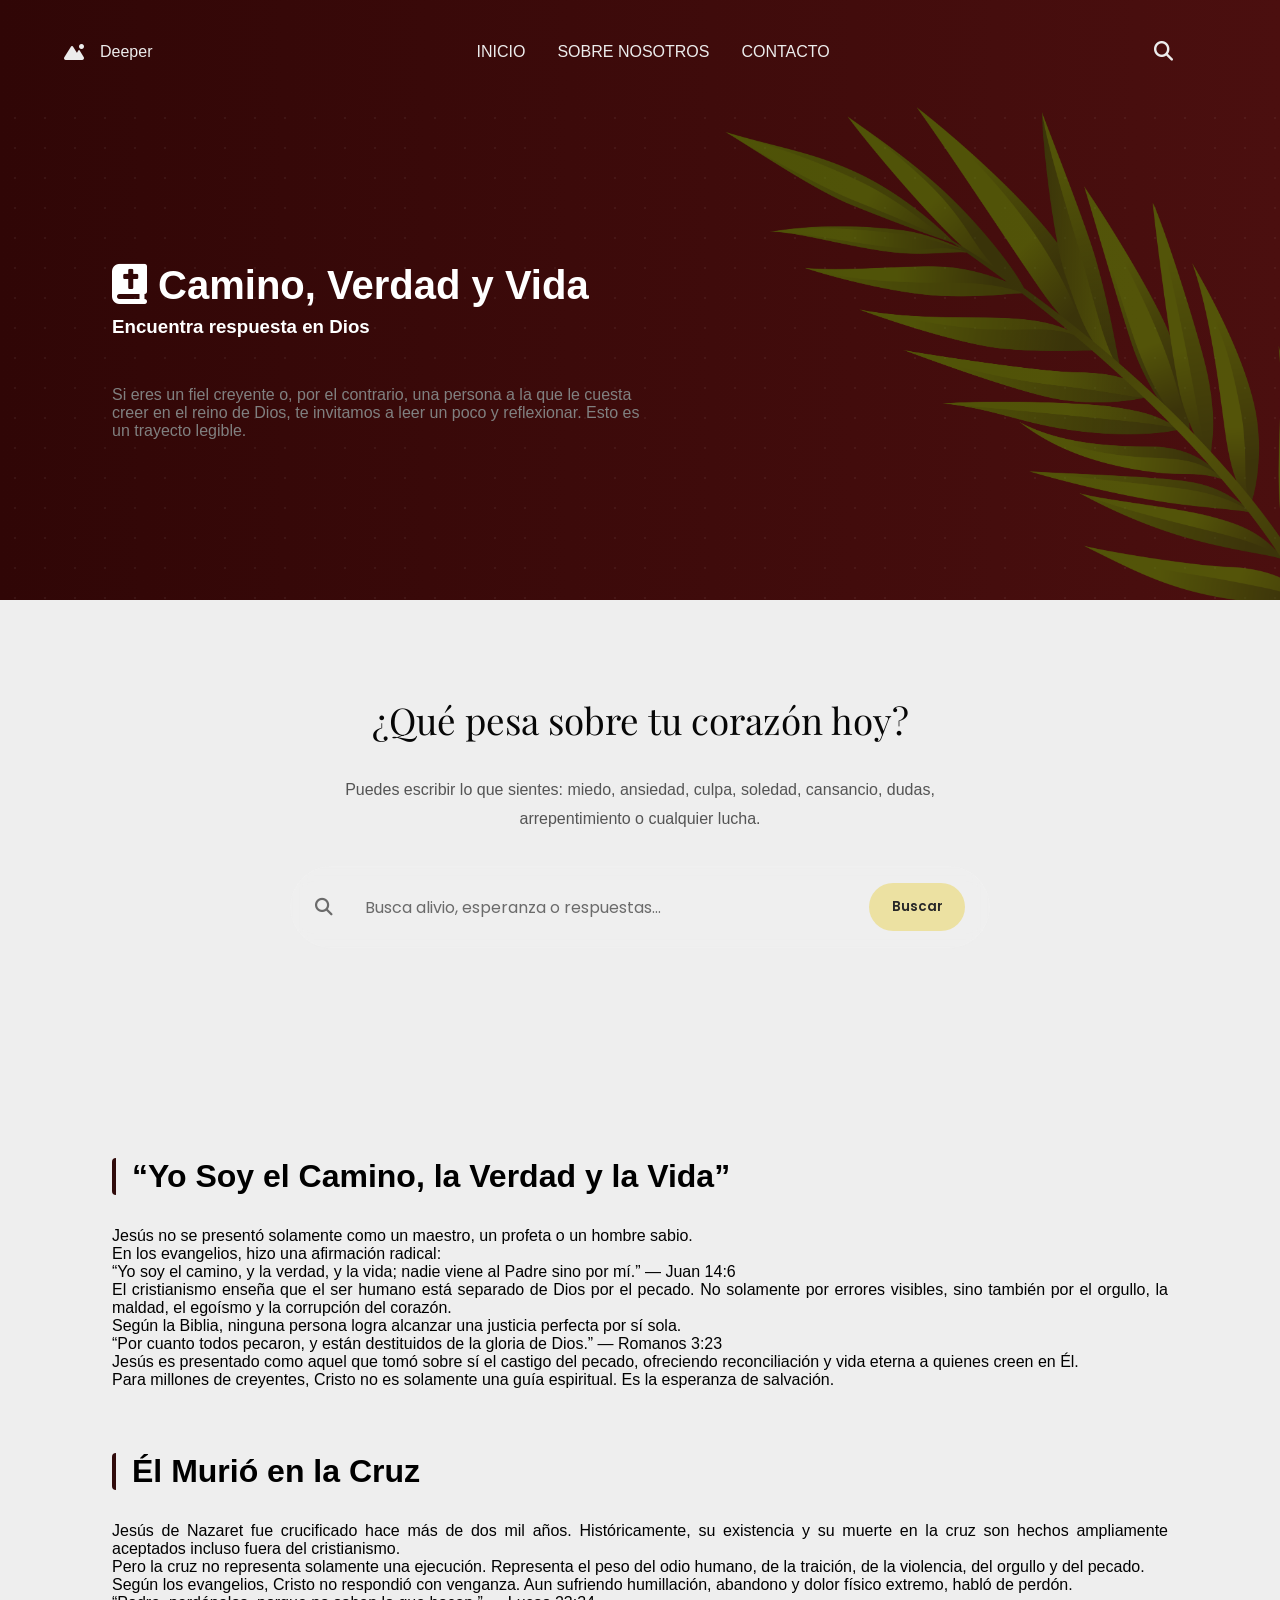
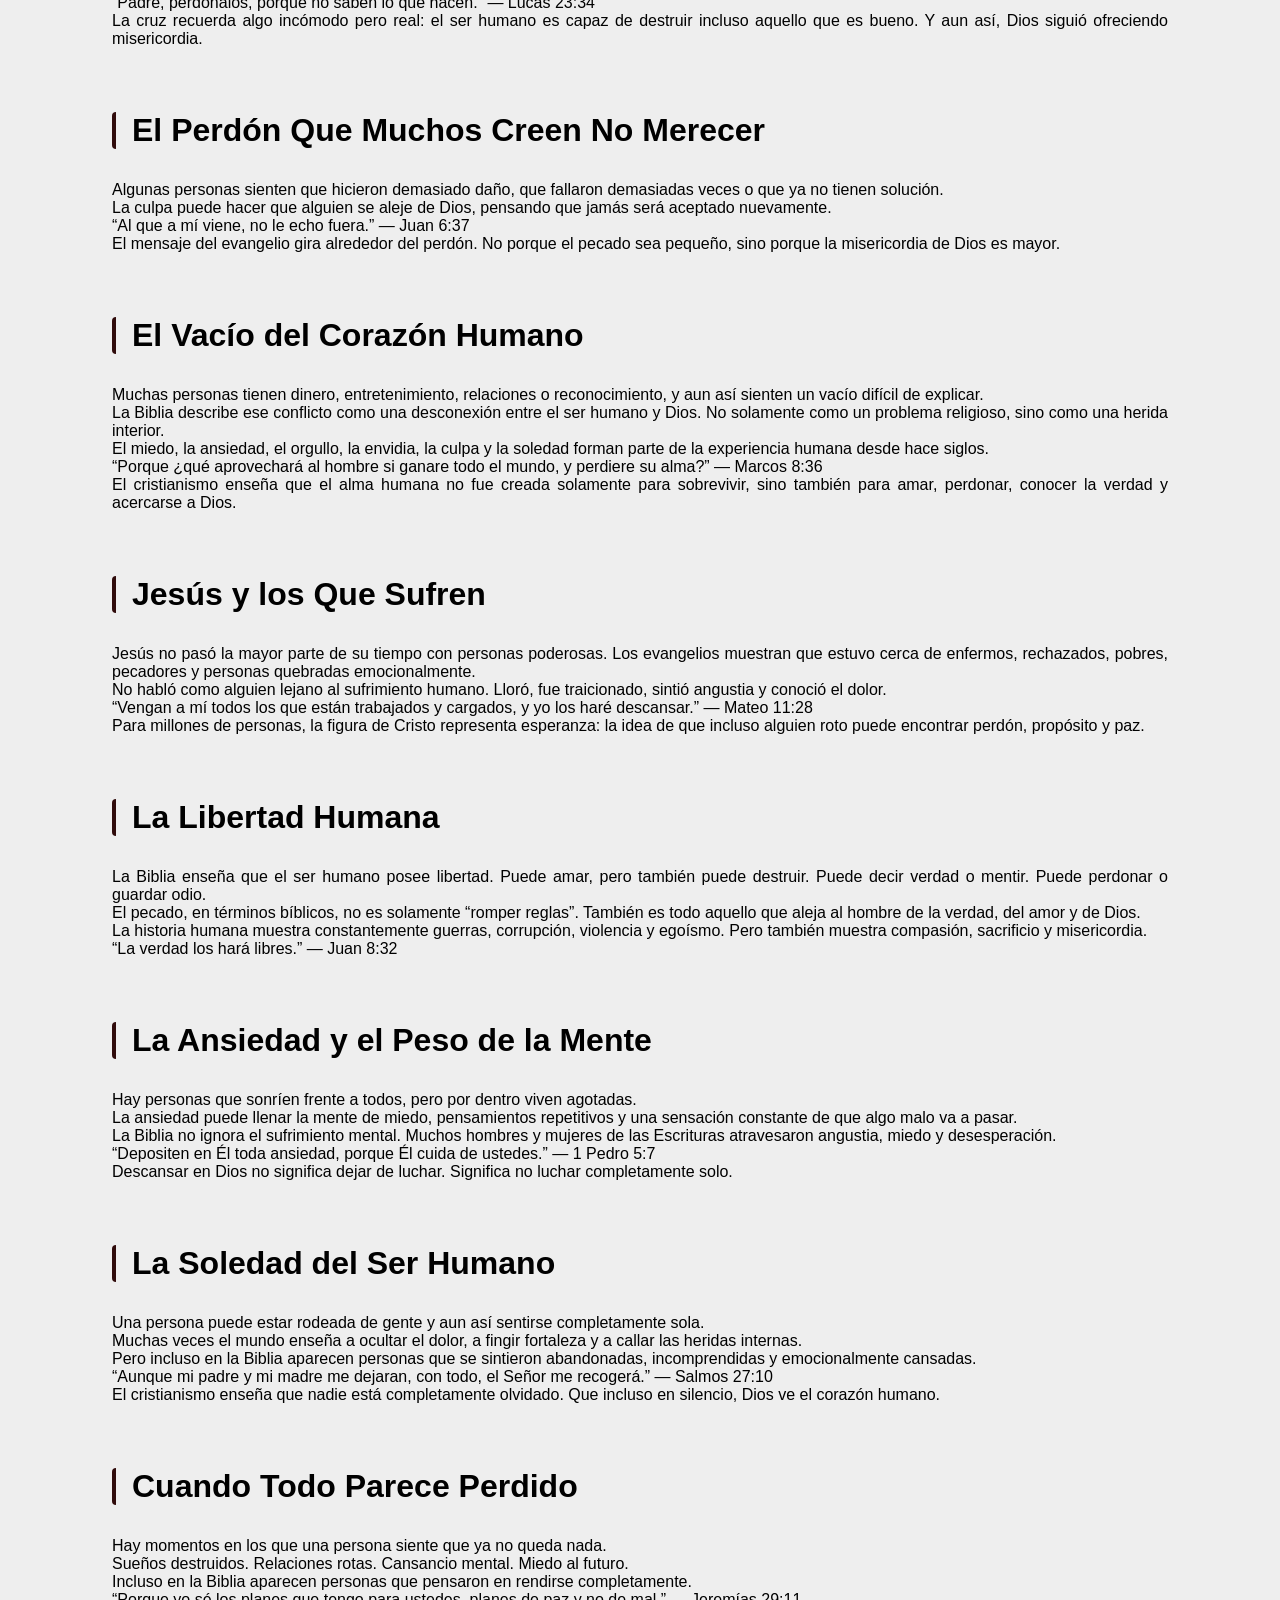
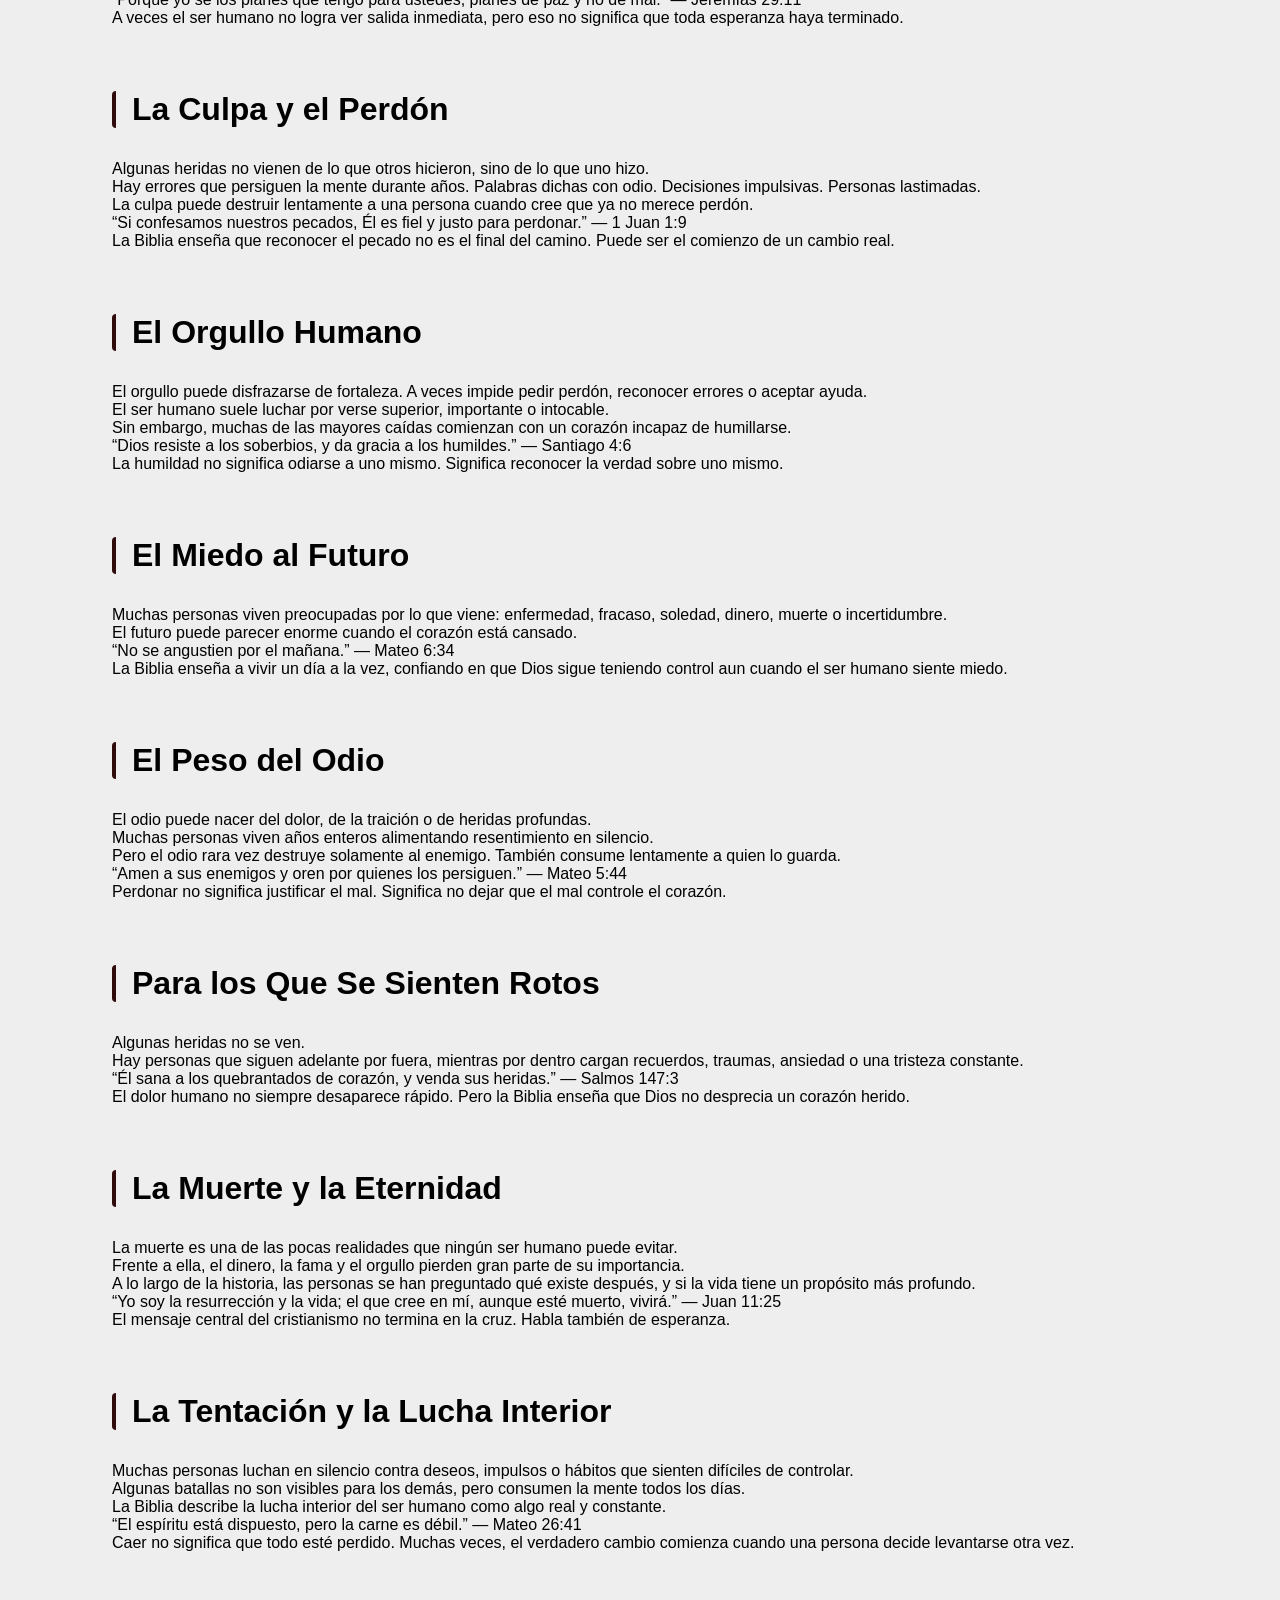
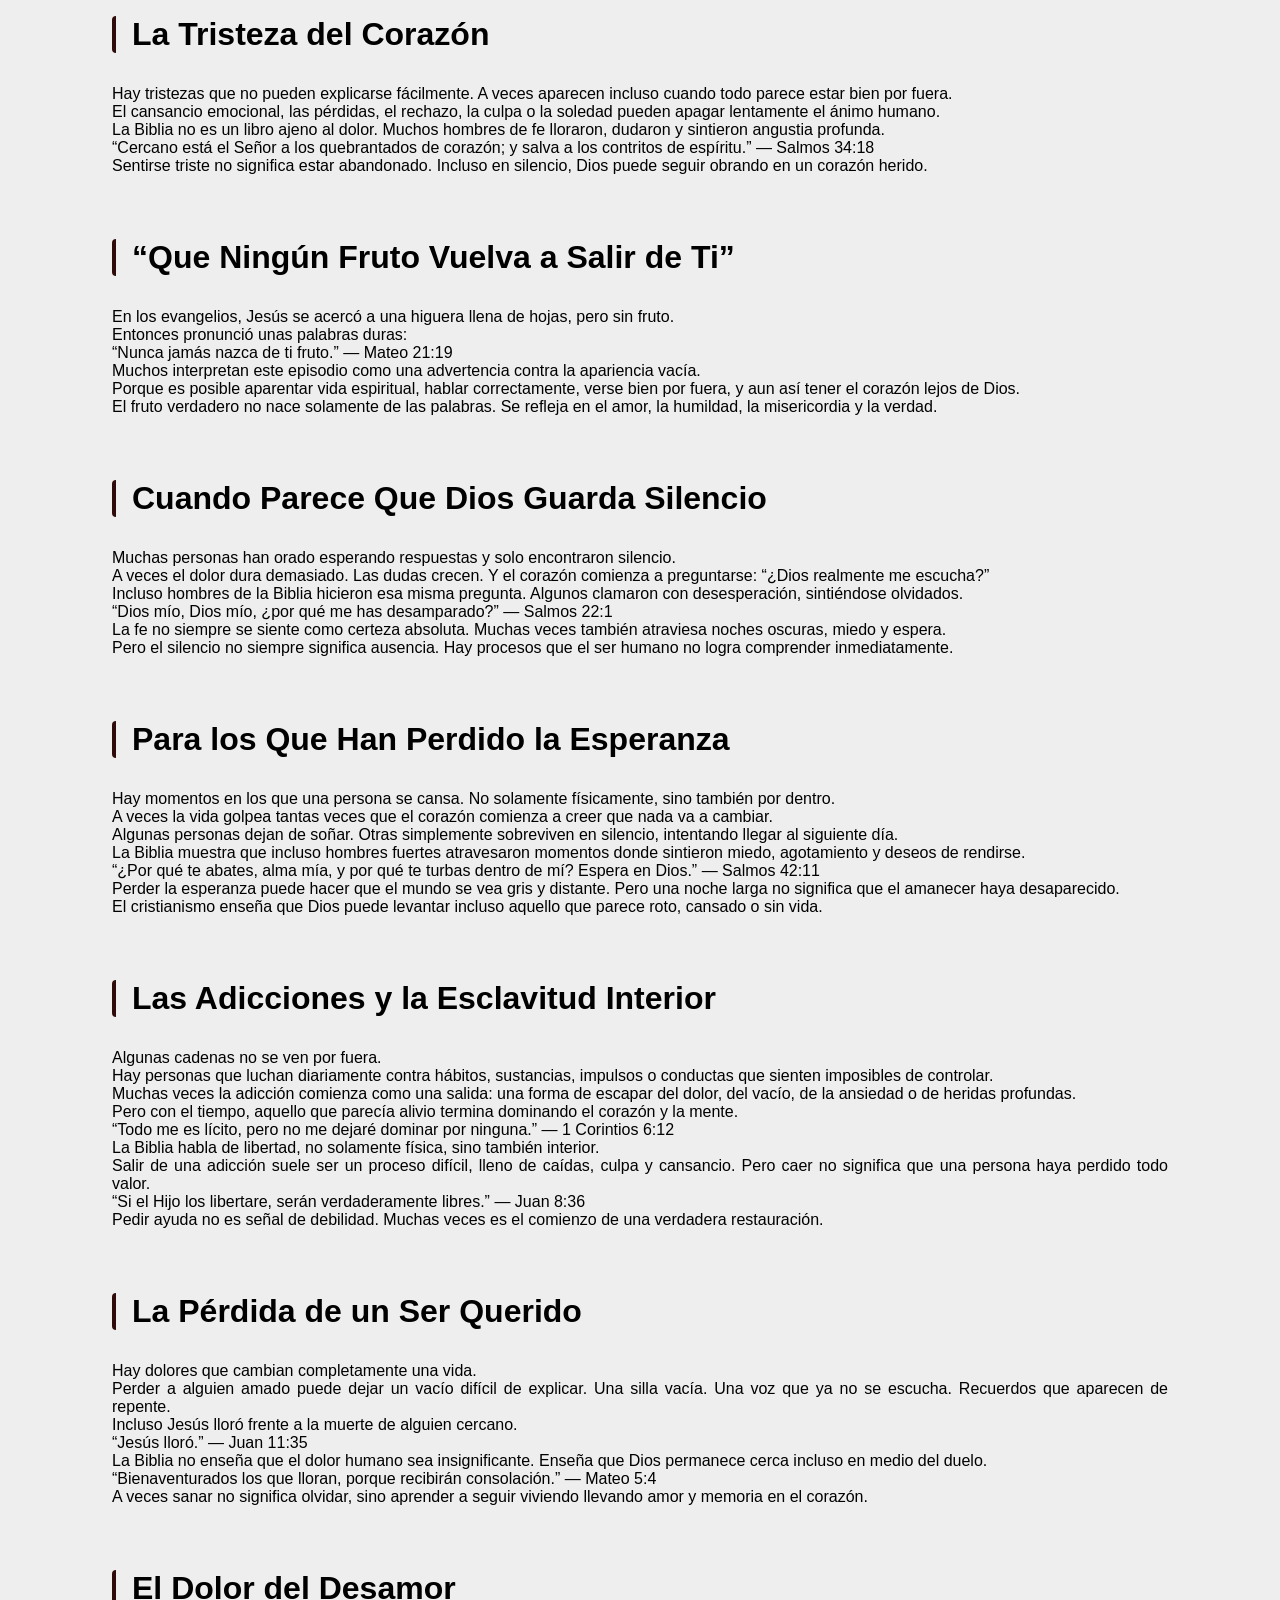
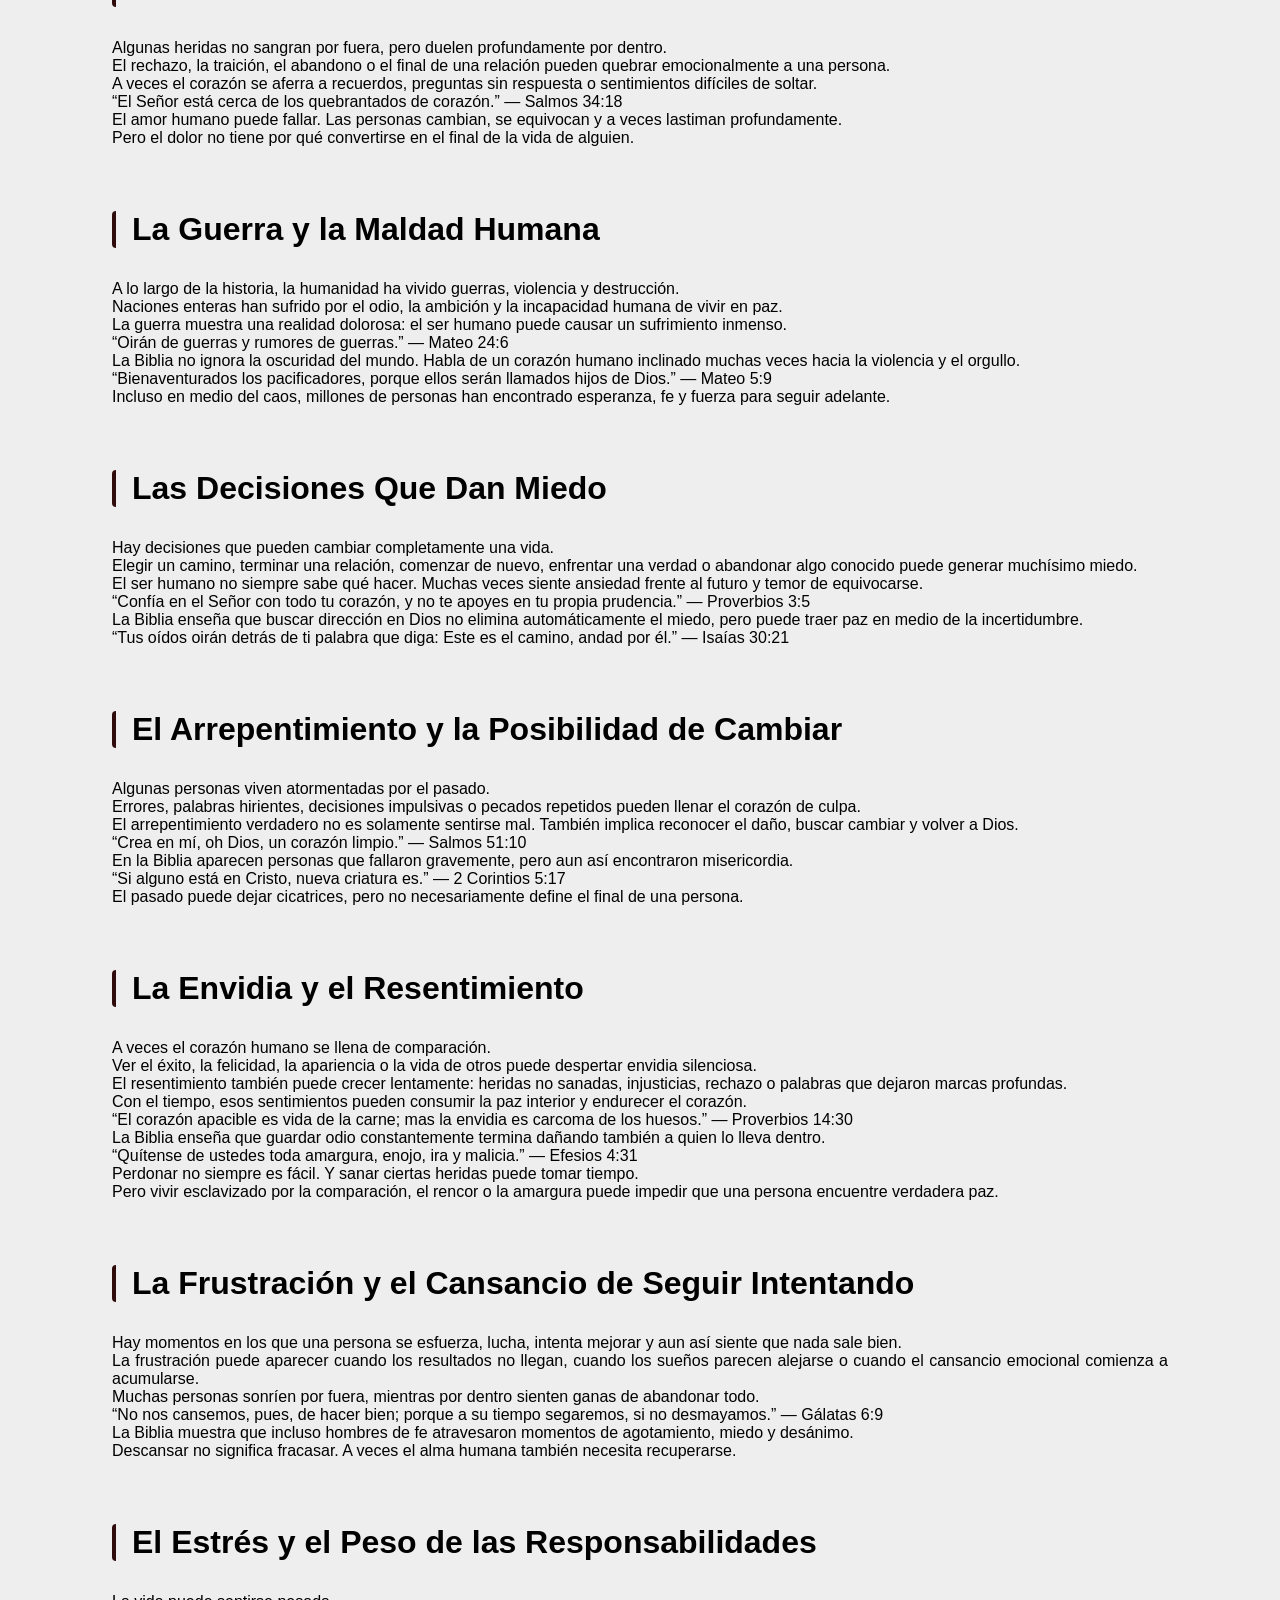
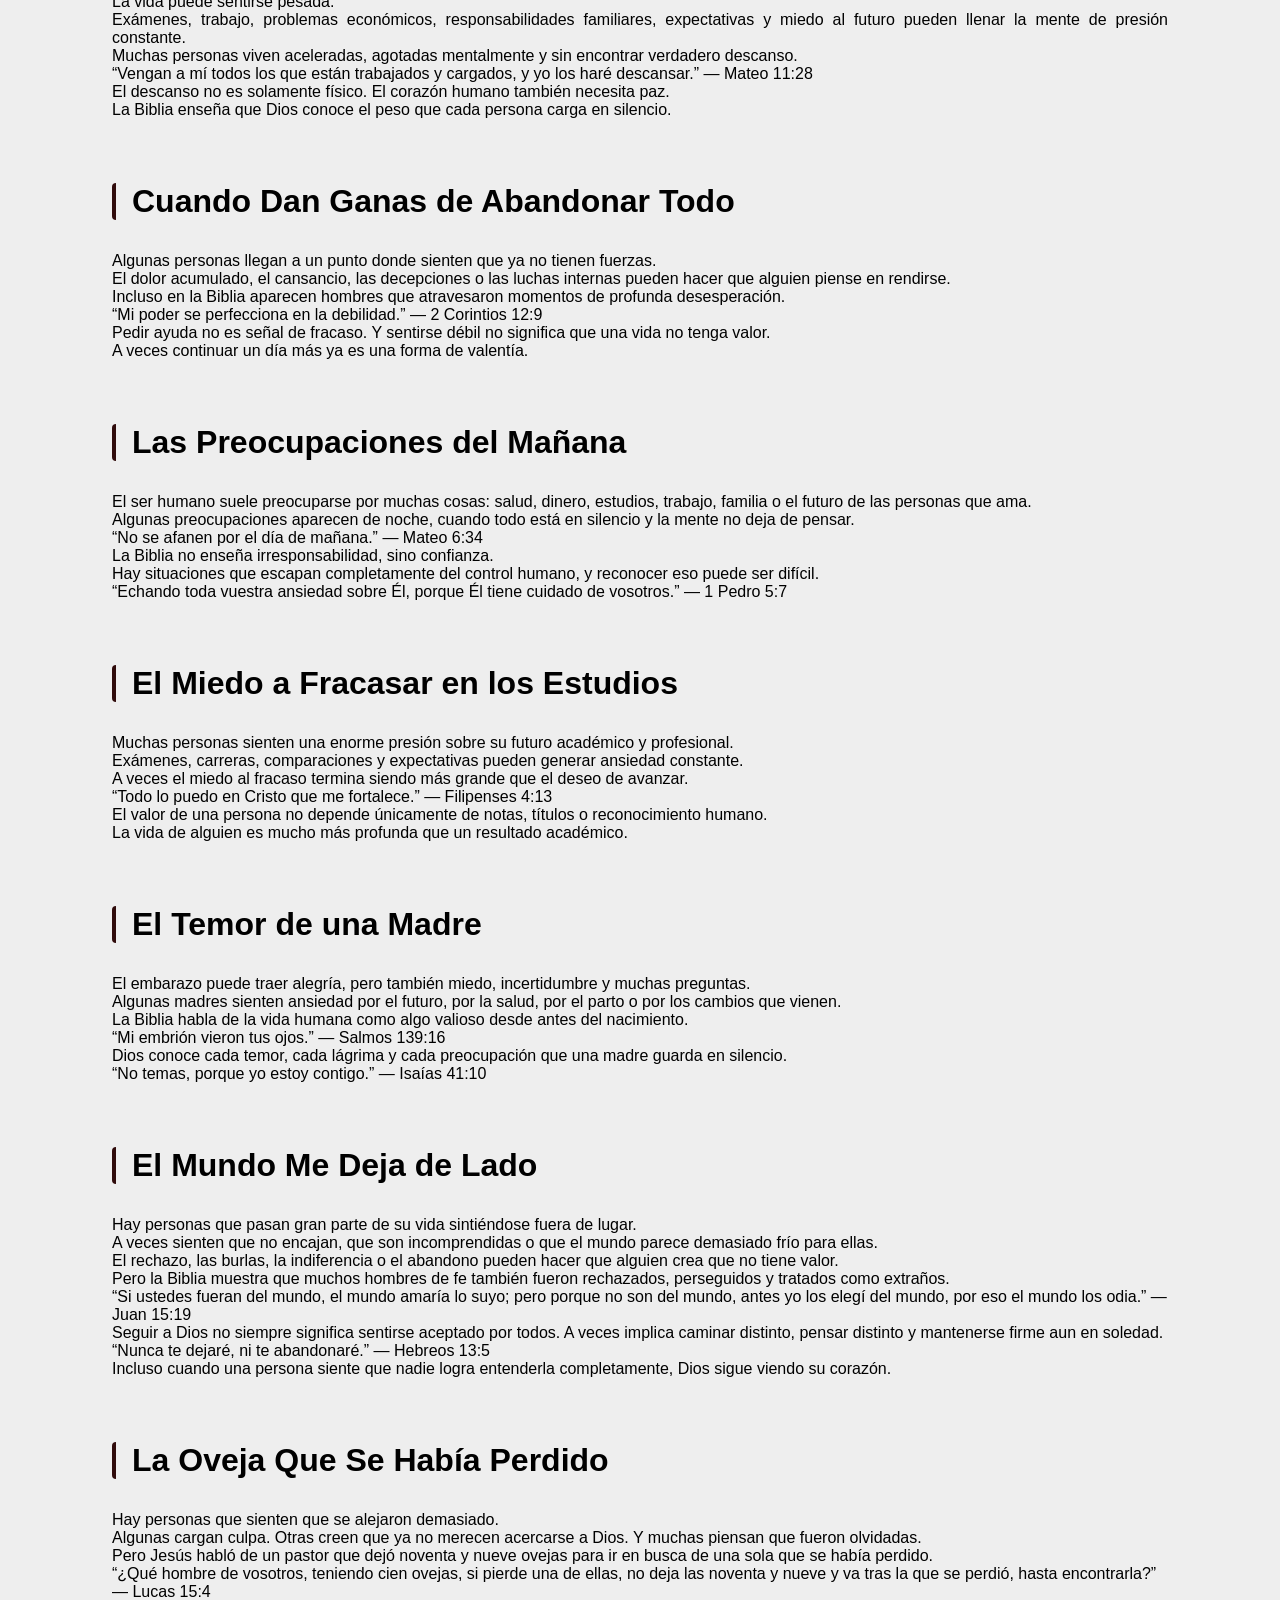
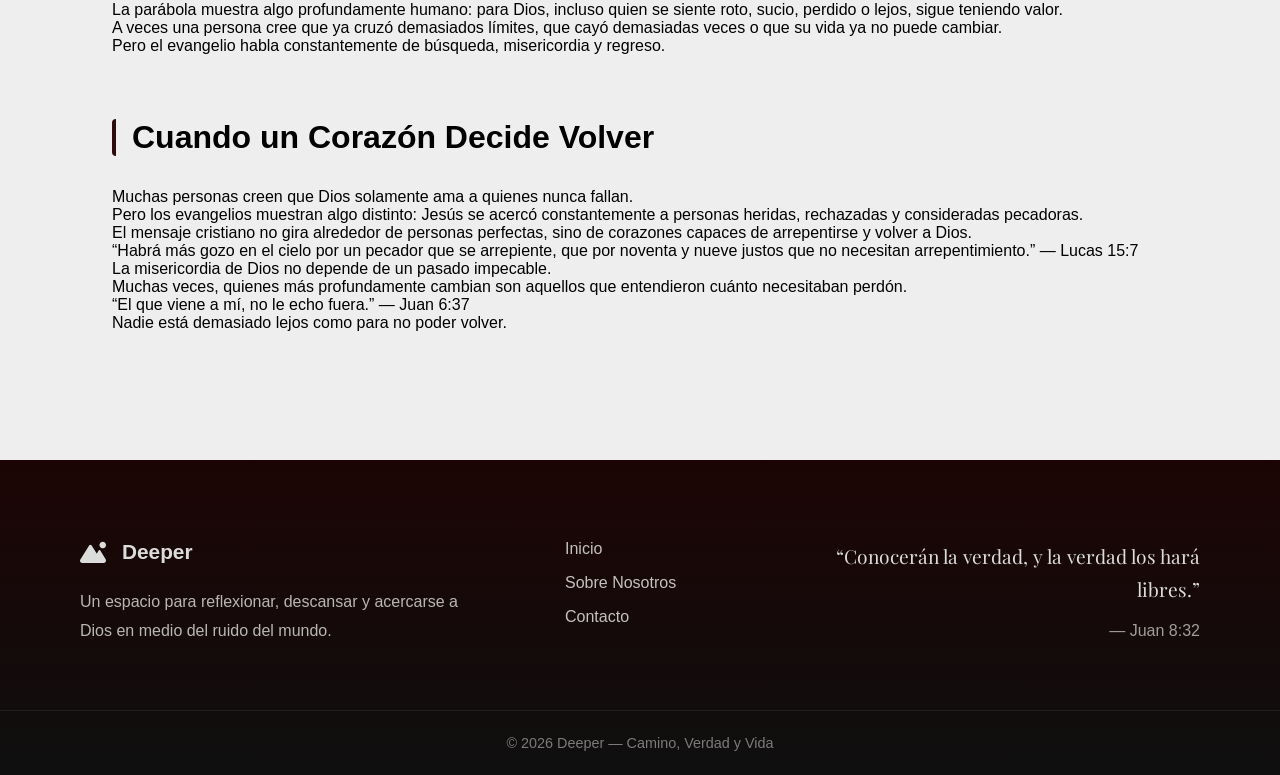
<file: index.html>
<!DOCTYPE html>
<html lang="en">
<head>
    <meta charset="UTF-8">
    <meta name="viewport" content="width=device-width, initial-scale=1.0">
    <link rel="stylesheet" href="css/reset.css">
    <link rel="stylesheet" href="css/header.css">
    <link rel="stylesheet" href="css/nav.css">
    <link rel="stylesheet" href="css/sections.css">
    <link rel="stylesheet" href="css/footer.css">
    <title>Camino, Verdad y Vida</title>

    <link rel="icon" type="image/png" href="img/logo.png">

    <link rel="preconnect" href="https://fonts.googleapis.com">
    <link rel="preconnect" href="https://fonts.gstatic.com" crossorigin>
    <link href="https://fonts.googleapis.com/css2?family=Poppins:wght@300;400;500;600;700;800&family=Playfair+Display:wght@400;500;600;700&display=swap" rel="stylesheet">
    <link rel="stylesheet" href="https://cdnjs.cloudflare.com/ajax/libs/font-awesome/6.5.1/css/all.min.css">
</head>
<body>
    <nav>

        <div id="mobile_top">

            <i class="fa-solid fa-bars" id="burger"></i>

            <div id="nav_logo">

                <i class="fa-solid fa-mountain-sun"></i>
                <p>Deeper</p>

            </div>

            <div id="nav_buttons">

                <a href="index.html">INICIO</a>
                <a href="about.html">SOBRE NOSOTROS</a>
                <a href="contacto.html">CONTACTO</a>

            </div>

            <div id="search_container">
                <i class="fa-solid fa-magnifying-glass" id="search_icon"></i>

                <input 
                    type="text" 
                    id="search_input"
                    placeholder="Buscar..."
                >
            </div>

        </div>

    </nav>

    <header>
        <div id="h_content">
            <img src="img/leaf.png" alt="leaf">
            <div>
            <h1><i class="fa-solid fa-book-bible"></i> Camino, Verdad y Vida</h1>
            <h3>Encuentra respuesta en Dios</h3>
            </div>
            <p class="desc">Si eres un fiel creyente o, por el contrario, una persona a la que le cuesta creer en el reino de Dios, te invitamos a leer un poco y reflexionar. Esto es un trayecto legible.</p>
        </div>
    </header>
    <main>
        <section id="comfort_search">

            <p class="comfort_title">
                ¿Qué pesa sobre tu corazón hoy?
            </p>

            <p class="comfort_desc">
                Puedes escribir lo que sientes:
                miedo, ansiedad, culpa, soledad, cansancio,
                dudas, arrepentimiento o cualquier lucha.
            </p>

            <div id="comfort_input_container">

                <i class="fa-solid fa-magnifying-glass"></i>

                <input
                    type="text"
                    id="main_search"
                    placeholder="Busca alivio, esperanza o respuestas..."
                >

                

                <button id="search_btn">
                    Buscar
                </button>

            </div>

            <p id="no_results_message">
                    Incluso cuando no encuentras palabras,
                    Dios sigue escuchando tu corazón.
                </p>

        </section>

        <section>

            <p class="title">“Yo Soy el Camino, la Verdad y la Vida”</p>

            <p class="text">
                Jesús no se presentó solamente como un maestro,
                un profeta o un hombre sabio.
            </p>

            <p class="text">
                En los evangelios, hizo una afirmación radical:
            </p>

            <blockquote>
                “Yo soy el camino, y la verdad, y la vida;
                nadie viene al Padre sino por mí.”
                — Juan 14:6
            </blockquote>

            <p class="text">
                El cristianismo enseña que el ser humano
                está separado de Dios por el pecado.
                No solamente por errores visibles,
                sino también por el orgullo,
                la maldad, el egoísmo y la corrupción del corazón.
            </p>

            <p class="text">
                Según la Biblia,
                ninguna persona logra alcanzar una justicia perfecta por sí sola.
            </p>

            <blockquote>
                “Por cuanto todos pecaron,
                y están destituidos de la gloria de Dios.”
                — Romanos 3:23
            </blockquote>

            <p class="text">
                Jesús es presentado como aquel que tomó sobre sí
                el castigo del pecado,
                ofreciendo reconciliación y vida eterna
                a quienes creen en Él.
            </p>

            <p class="text">
                Para millones de creyentes,
                Cristo no es solamente una guía espiritual.
                Es la esperanza de salvación.
            </p>

        </section>

        <section>
            <p class="title">Él Murió en la Cruz</p>

            <p class="text">
                Jesús de Nazaret fue crucificado hace más de dos mil años. 
                Históricamente, su existencia y su muerte en la cruz son hechos ampliamente aceptados incluso fuera del cristianismo.
            </p>

            <p class="text">
                Pero la cruz no representa solamente una ejecución. 
                Representa el peso del odio humano, de la traición, de la violencia, del orgullo y del pecado.
            </p>

            <p class="text">
                Según los evangelios, Cristo no respondió con venganza. 
                Aun sufriendo humillación, abandono y dolor físico extremo, habló de perdón.
            </p>

            <blockquote>
                “Padre, perdónalos, porque no saben lo que hacen.”
                — Lucas 23:34
            </blockquote>

            <p class="text">
                La cruz recuerda algo incómodo pero real:
                el ser humano es capaz de destruir incluso aquello que es bueno.
                Y aun así, Dios siguió ofreciendo misericordia.
            </p>
        </section>

        <section>

            <p class="title">El Perdón Que Muchos Creen No Merecer</p>

            <p class="text">
                Algunas personas sienten que hicieron demasiado daño,
                que fallaron demasiadas veces
                o que ya no tienen solución.
            </p>

            <p class="text">
                La culpa puede hacer que alguien se aleje de Dios,
                pensando que jamás será aceptado nuevamente.
            </p>

            <blockquote>
                “Al que a mí viene,
                no le echo fuera.”
                — Juan 6:37
            </blockquote>

            <p class="text">
                El mensaje del evangelio gira alrededor del perdón.
                No porque el pecado sea pequeño,
                sino porque la misericordia de Dios es mayor.
            </p>

        </section>

        <section>
            <p class="title">El Vacío del Corazón Humano</p>

            <p class="text">
                Muchas personas tienen dinero, entretenimiento, relaciones o reconocimiento,
                y aun así sienten un vacío difícil de explicar.
            </p>

            <p class="text">
                La Biblia describe ese conflicto como una desconexión entre el ser humano y Dios.
                No solamente como un problema religioso, sino como una herida interior.
            </p>

            <p class="text">
                El miedo, la ansiedad, el orgullo, la envidia, la culpa y la soledad
                forman parte de la experiencia humana desde hace siglos.
            </p>

            <blockquote>
                “Porque ¿qué aprovechará al hombre si ganare todo el mundo,
                y perdiere su alma?”
                — Marcos 8:36
            </blockquote>

            <p class="text">
                El cristianismo enseña que el alma humana no fue creada solamente para sobrevivir,
                sino también para amar, perdonar, conocer la verdad y acercarse a Dios.
            </p>
        </section>

        <section>
            <p class="title">Jesús y los Que Sufren</p>

            <p class="text">
                Jesús no pasó la mayor parte de su tiempo con personas poderosas.
                Los evangelios muestran que estuvo cerca de enfermos, rechazados,
                pobres, pecadores y personas quebradas emocionalmente.
            </p>

            <p class="text">
                No habló como alguien lejano al sufrimiento humano.
                Lloró, fue traicionado, sintió angustia y conoció el dolor.
            </p>

            <blockquote>
                “Vengan a mí todos los que están trabajados y cargados,
                y yo los haré descansar.”
                — Mateo 11:28
            </blockquote>

            <p class="text">
                Para millones de personas, la figura de Cristo representa esperanza:
                la idea de que incluso alguien roto puede encontrar perdón,
                propósito y paz.
            </p>
        </section>

        <section>
            <p class="title">La Libertad Humana</p>

            <p class="text">
                La Biblia enseña que el ser humano posee libertad.
                Puede amar, pero también puede destruir.
                Puede decir verdad o mentir.
                Puede perdonar o guardar odio.
            </p>

            <p class="text">
                El pecado, en términos bíblicos, no es solamente “romper reglas”.
                También es todo aquello que aleja al hombre de la verdad,
                del amor y de Dios.
            </p>

            <p class="text">
                La historia humana muestra constantemente guerras, corrupción,
                violencia y egoísmo. 
                Pero también muestra compasión, sacrificio y misericordia.
            </p>

            <blockquote>
                “La verdad los hará libres.”
                — Juan 8:32
            </blockquote>
        </section>

        <section>
            <p class="title">La Ansiedad y el Peso de la Mente</p>

            <p class="text">
                Hay personas que sonríen frente a todos,
                pero por dentro viven agotadas.
            </p>

            <p class="text">
                La ansiedad puede llenar la mente de miedo,
                pensamientos repetitivos y una sensación constante
                de que algo malo va a pasar.
            </p>

            <p class="text">
                La Biblia no ignora el sufrimiento mental.
                Muchos hombres y mujeres de las Escrituras
                atravesaron angustia, miedo y desesperación.
            </p>

            <blockquote>
                “Depositen en Él toda ansiedad,
                porque Él cuida de ustedes.”
                — 1 Pedro 5:7
            </blockquote>

            <p class="text">
                Descansar en Dios no significa dejar de luchar.
                Significa no luchar completamente solo.
            </p>
        </section>

        <section>
            <p class="title">La Soledad del Ser Humano</p>

            <p class="text">
                Una persona puede estar rodeada de gente
                y aun así sentirse completamente sola.
            </p>

            <p class="text">
                Muchas veces el mundo enseña a ocultar el dolor,
                a fingir fortaleza y a callar las heridas internas.
            </p>

            <p class="text">
                Pero incluso en la Biblia aparecen personas
                que se sintieron abandonadas, incomprendidas
                y emocionalmente cansadas.
            </p>

            <blockquote>
                “Aunque mi padre y mi madre me dejaran,
                con todo, el Señor me recogerá.”
                — Salmos 27:10
            </blockquote>

            <p class="text">
                El cristianismo enseña que nadie está completamente olvidado.
                Que incluso en silencio, Dios ve el corazón humano.
            </p>
        </section>

        <section>

            <p class="title">Cuando Todo Parece Perdido</p>

            <p class="text">
                Hay momentos en los que una persona siente
                que ya no queda nada.
            </p>

            <p class="text">
                Sueños destruidos.
                Relaciones rotas.
                Cansancio mental.
                Miedo al futuro.
            </p>

            <p class="text">
                Incluso en la Biblia aparecen personas
                que pensaron en rendirse completamente.
            </p>

            <blockquote>
                “Porque yo sé los planes que tengo para ustedes,
                planes de paz y no de mal.”
                — Jeremías 29:11
            </blockquote>

            <p class="text">
                A veces el ser humano no logra ver salida inmediata,
                pero eso no significa que toda esperanza haya terminado.
            </p>

        </section>

        <section>
            <p class="title">La Culpa y el Perdón</p>

            <p class="text">
                Algunas heridas no vienen de lo que otros hicieron,
                sino de lo que uno hizo.
            </p>

            <p class="text">
                Hay errores que persiguen la mente durante años.
                Palabras dichas con odio.
                Decisiones impulsivas.
                Personas lastimadas.
            </p>

            <p class="text">
                La culpa puede destruir lentamente a una persona
                cuando cree que ya no merece perdón.
            </p>

            <blockquote>
                “Si confesamos nuestros pecados,
                Él es fiel y justo para perdonar.”
                — 1 Juan 1:9
            </blockquote>

            <p class="text">
                La Biblia enseña que reconocer el pecado
                no es el final del camino.
                Puede ser el comienzo de un cambio real.
            </p>
        </section>

        <section>
            <p class="title">El Orgullo Humano</p>

            <p class="text">
                El orgullo puede disfrazarse de fortaleza.
                A veces impide pedir perdón,
                reconocer errores o aceptar ayuda.
            </p>

            <p class="text">
                El ser humano suele luchar por verse superior,
                importante o intocable.
            </p>

            <p class="text">
                Sin embargo, muchas de las mayores caídas
                comienzan con un corazón incapaz de humillarse.
            </p>

            <blockquote>
                “Dios resiste a los soberbios,
                y da gracia a los humildes.”
                — Santiago 4:6
            </blockquote>

            <p class="text">
                La humildad no significa odiarse a uno mismo.
                Significa reconocer la verdad sobre uno mismo.
            </p>
        </section>

        <section>

            <p class="title">El Miedo al Futuro</p>

            <p class="text">
                Muchas personas viven preocupadas por lo que viene:
                enfermedad,
                fracaso,
                soledad,
                dinero,
                muerte
                o incertidumbre.
            </p>

            <p class="text">
                El futuro puede parecer enorme
                cuando el corazón está cansado.
            </p>

            <blockquote>
                “No se angustien por el mañana.”
                — Mateo 6:34
            </blockquote>

            <p class="text">
                La Biblia enseña a vivir un día a la vez,
                confiando en que Dios sigue teniendo control
                aun cuando el ser humano siente miedo.
            </p>

        </section>

        <section>
            <p class="title">El Peso del Odio</p>

            <p class="text">
                El odio puede nacer del dolor,
                de la traición o de heridas profundas.
            </p>

            <p class="text">
                Muchas personas viven años enteros
                alimentando resentimiento en silencio.
            </p>

            <p class="text">
                Pero el odio rara vez destruye solamente al enemigo.
                También consume lentamente a quien lo guarda.
            </p>

            <blockquote>
                “Amen a sus enemigos y oren por quienes los persiguen.”
                — Mateo 5:44
            </blockquote>

            <p class="text">
                Perdonar no significa justificar el mal.
                Significa no dejar que el mal controle el corazón.
            </p>
        </section>

        <section>

            <p class="title">Para los Que Se Sienten Rotos</p>

            <p class="text">
                Algunas heridas no se ven.
            </p>

            <p class="text">
                Hay personas que siguen adelante por fuera,
                mientras por dentro cargan recuerdos,
                traumas,
                ansiedad
                o una tristeza constante.
            </p>

            <blockquote>
                “Él sana a los quebrantados de corazón,
                y venda sus heridas.”
                — Salmos 147:3
            </blockquote>

            <p class="text">
                El dolor humano no siempre desaparece rápido.
                Pero la Biblia enseña que Dios no desprecia
                un corazón herido.
            </p>

        </section>

        <section>
            <p class="title">La Muerte y la Eternidad</p>

            <p class="text">
                La muerte es una de las pocas realidades
                que ningún ser humano puede evitar.
            </p>

            <p class="text">
                Frente a ella, el dinero, la fama y el orgullo
                pierden gran parte de su importancia.
            </p>

            <p class="text">
                A lo largo de la historia,
                las personas se han preguntado qué existe después,
                y si la vida tiene un propósito más profundo.
            </p>

            <blockquote>
                “Yo soy la resurrección y la vida;
                el que cree en mí, aunque esté muerto, vivirá.”
                — Juan 11:25
            </blockquote>

            <p class="text">
                El mensaje central del cristianismo
                no termina en la cruz.
                Habla también de esperanza.
            </p>
        </section>

        <section>
            <p class="title">La Tentación y la Lucha Interior</p>

            <p class="text">
                Muchas personas luchan en silencio
                contra deseos, impulsos o hábitos
                que sienten difíciles de controlar.
            </p>

            <p class="text">
                Algunas batallas no son visibles para los demás,
                pero consumen la mente todos los días.
            </p>

            <p class="text">
                La Biblia describe la lucha interior del ser humano
                como algo real y constante.
            </p>

            <blockquote>
                “El espíritu está dispuesto,
                pero la carne es débil.”
                — Mateo 26:41
            </blockquote>

            <p class="text">
                Caer no significa que todo esté perdido.
                Muchas veces, el verdadero cambio comienza
                cuando una persona decide levantarse otra vez.
            </p>
        </section>

        <section data-tags="tristeza depresion vacio dolor llorar">

            <p class="title">La Tristeza del Corazón</p>

            <p class="text">
                Hay tristezas que no pueden explicarse fácilmente.
                A veces aparecen incluso cuando todo parece estar bien por fuera.
            </p>

            <p class="text">
                El cansancio emocional, las pérdidas, el rechazo,
                la culpa o la soledad pueden apagar lentamente el ánimo humano.
            </p>

            <p class="text">
                La Biblia no es un libro ajeno al dolor.
                Muchos hombres de fe lloraron, dudaron y sintieron angustia profunda.
            </p>

            <blockquote>
                “Cercano está el Señor a los quebrantados de corazón;
                y salva a los contritos de espíritu.”
                — Salmos 34:18
            </blockquote>

            <p class="text">
                Sentirse triste no significa estar abandonado.
                Incluso en silencio, Dios puede seguir obrando en un corazón herido.
            </p>

        </section>

        <section>

            <p class="title">“Que Ningún Fruto Vuelva a Salir de Ti”</p>

            <p class="text">
                En los evangelios, Jesús se acercó a una higuera llena de hojas,
                pero sin fruto.
            </p>

            <p class="text">
                Entonces pronunció unas palabras duras:
            </p>

            <blockquote>
                “Nunca jamás nazca de ti fruto.”
                — Mateo 21:19
            </blockquote>

            <p class="text">
                Muchos interpretan este episodio como una advertencia
                contra la apariencia vacía.
            </p>

            <p class="text">
                Porque es posible aparentar vida espiritual,
                hablar correctamente,
                verse bien por fuera,
                y aun así tener el corazón lejos de Dios.
            </p>

            <p class="text">
                El fruto verdadero no nace solamente de las palabras.
                Se refleja en el amor, la humildad,
                la misericordia y la verdad.
            </p>

        </section>

        <section data-tags="dios no me escucha abandono silencio fe dudas">

            <p class="title">Cuando Parece Que Dios Guarda Silencio</p>

            <p class="text">
                Muchas personas han orado esperando respuestas
                y solo encontraron silencio.
            </p>

            <p class="text">
                A veces el dolor dura demasiado.
                Las dudas crecen.
                Y el corazón comienza a preguntarse:
                “¿Dios realmente me escucha?”
            </p>

            <p class="text">
                Incluso hombres de la Biblia hicieron esa misma pregunta.
                Algunos clamaron con desesperación,
                sintiéndose olvidados.
            </p>

            <blockquote>
                “Dios mío, Dios mío,
                ¿por qué me has desamparado?”
                — Salmos 22:1
            </blockquote>

            <p class="text">
                La fe no siempre se siente como certeza absoluta.
                Muchas veces también atraviesa noches oscuras,
                miedo y espera.
            </p>

            <p class="text">
                Pero el silencio no siempre significa ausencia.
                Hay procesos que el ser humano no logra comprender inmediatamente.
            </p>

        </section>

        <section>

            <p class="title">Para los Que Han Perdido la Esperanza</p>

            <p class="text">
                Hay momentos en los que una persona se cansa.
                No solamente físicamente,
                sino también por dentro.
            </p>

            <p class="text">
                A veces la vida golpea tantas veces
                que el corazón comienza a creer
                que nada va a cambiar.
            </p>

            <p class="text">
                Algunas personas dejan de soñar.
                Otras simplemente sobreviven en silencio,
                intentando llegar al siguiente día.
            </p>

            <p class="text">
                La Biblia muestra que incluso hombres fuertes
                atravesaron momentos donde sintieron miedo,
                agotamiento y deseos de rendirse.
            </p>

            <blockquote>
                “¿Por qué te abates, alma mía,
                y por qué te turbas dentro de mí?
                Espera en Dios.”
                — Salmos 42:11
            </blockquote>

            <p class="text">
                Perder la esperanza puede hacer que el mundo
                se vea gris y distante.
                Pero una noche larga no significa
                que el amanecer haya desaparecido.
            </p>

            <p class="text">
                El cristianismo enseña que Dios puede levantar
                incluso aquello que parece roto,
                cansado o sin vida.
            </p>

        </section>

        <section data-tags="
        vacío recaida desesperacion esclavitud dependencia dolor ansiedad escapar fumar alcohol pornografia drogas cigarro
        ">

            <p class="title">Las Adicciones y la Esclavitud Interior</p>

            <p class="text">
                Algunas cadenas no se ven por fuera.
            </p>

            <p class="text">
                Hay personas que luchan diariamente
                contra hábitos, sustancias, impulsos
                o conductas que sienten imposibles de controlar.
            </p>

            <p class="text">
                Muchas veces la adicción comienza como una salida:
                una forma de escapar del dolor,
                del vacío,
                de la ansiedad
                o de heridas profundas.
            </p>

            <p class="text">
                Pero con el tiempo,
                aquello que parecía alivio
                termina dominando el corazón y la mente.
            </p>

            <blockquote>
                “Todo me es lícito,
                pero no me dejaré dominar por ninguna.”
                — 1 Corintios 6:12
            </blockquote>

            <p class="text">
                La Biblia habla de libertad,
                no solamente física,
                sino también interior.
            </p>

            <p class="text">
                Salir de una adicción suele ser un proceso difícil,
                lleno de caídas, culpa y cansancio.
                Pero caer no significa que una persona haya perdido todo valor.
            </p>

            <blockquote>
                “Si el Hijo los libertare,
                serán verdaderamente libres.”
                — Juan 8:36
            </blockquote>

            <p class="text">
                Pedir ayuda no es señal de debilidad.
                Muchas veces es el comienzo de una verdadera restauración.
            </p>

        </section>

        <section data-tags="muerte duelo perdida fallecimiento luto tristeza extrañar dolor familiar amigo padre madre hijo">

            <p class="title">La Pérdida de un Ser Querido</p>

            <p class="text">
                Hay dolores que cambian completamente una vida.
            </p>

            <p class="text">
                Perder a alguien amado puede dejar un vacío difícil de explicar.
                Una silla vacía.
                Una voz que ya no se escucha.
                Recuerdos que aparecen de repente.
            </p>

            <p class="text">
                Incluso Jesús lloró frente a la muerte de alguien cercano.
            </p>

            <blockquote>
                “Jesús lloró.”
                — Juan 11:35
            </blockquote>

            <p class="text">
                La Biblia no enseña que el dolor humano sea insignificante.
                Enseña que Dios permanece cerca incluso en medio del duelo.
            </p>

            <blockquote>
                “Bienaventurados los que lloran,
                porque recibirán consolación.”
                — Mateo 5:4
            </blockquote>

            <p class="text">
                A veces sanar no significa olvidar,
                sino aprender a seguir viviendo
                llevando amor y memoria en el corazón.
            </p>

        </section>

        <section data-tags="desamor ruptura rechazo corazon roto separacion abandono infidelidad ex pareja amor tristeza">

            <p class="title">El Dolor del Desamor</p>

            <p class="text">
                Algunas heridas no sangran por fuera,
                pero duelen profundamente por dentro.
            </p>

            <p class="text">
                El rechazo,
                la traición,
                el abandono
                o el final de una relación
                pueden quebrar emocionalmente a una persona.
            </p>

            <p class="text">
                A veces el corazón se aferra a recuerdos,
                preguntas sin respuesta
                o sentimientos difíciles de soltar.
            </p>

            <blockquote>
                “El Señor está cerca de los quebrantados de corazón.”
                — Salmos 34:18
            </blockquote>

            <p class="text">
                El amor humano puede fallar.
                Las personas cambian,
                se equivocan
                y a veces lastiman profundamente.
            </p>

            <p class="text">
                Pero el dolor no tiene por qué convertirse
                en el final de la vida de alguien.
            </p>

        </section>

        <section data-tags="guerra violencia miedo caos destruccion muerte odio maldad ejercito sufrimiento">

            <p class="title">La Guerra y la Maldad Humana</p>

            <p class="text">
                A lo largo de la historia,
                la humanidad ha vivido guerras,
                violencia y destrucción.
            </p>

            <p class="text">
                Naciones enteras han sufrido
                por el odio,
                la ambición
                y la incapacidad humana de vivir en paz.
            </p>

            <p class="text">
                La guerra muestra una realidad dolorosa:
                el ser humano puede causar un sufrimiento inmenso.
            </p>

            <blockquote>
                “Oirán de guerras y rumores de guerras.”
                — Mateo 24:6
            </blockquote>

            <p class="text">
                La Biblia no ignora la oscuridad del mundo.
                Habla de un corazón humano inclinado muchas veces hacia la violencia y el orgullo.
            </p>

            <blockquote>
                “Bienaventurados los pacificadores,
                porque ellos serán llamados hijos de Dios.”
                — Mateo 5:9
            </blockquote>

            <p class="text">
                Incluso en medio del caos,
                millones de personas han encontrado esperanza,
                fe y fuerza para seguir adelante.
            </p>

        </section>

        <section data-tags="miedo futuro decisiones ansiedad confusion incertidumbre elecciones camino dudas">

            <p class="title">Las Decisiones Que Dan Miedo</p>

            <p class="text">
                Hay decisiones que pueden cambiar completamente una vida.
            </p>

            <p class="text">
                Elegir un camino,
                terminar una relación,
                comenzar de nuevo,
                enfrentar una verdad
                o abandonar algo conocido
                puede generar muchísimo miedo.
            </p>

            <p class="text">
                El ser humano no siempre sabe qué hacer.
                Muchas veces siente ansiedad frente al futuro
                y temor de equivocarse.
            </p>

            <blockquote>
                “Confía en el Señor con todo tu corazón,
                y no te apoyes en tu propia prudencia.”
                — Proverbios 3:5
            </blockquote>

            <p class="text">
                La Biblia enseña que buscar dirección en Dios
                no elimina automáticamente el miedo,
                pero puede traer paz en medio de la incertidumbre.
            </p>

            <blockquote>
                “Tus oídos oirán detrás de ti palabra que diga:
                Este es el camino, andad por él.”
                — Isaías 30:21
            </blockquote>

        </section>

        <section data-tags="arrepentimiento culpa errores pasado pecado perdon vergüenza fracaso cambiar">

            <p class="title">El Arrepentimiento y la Posibilidad de Cambiar</p>

            <p class="text">
                Algunas personas viven atormentadas por el pasado.
            </p>

            <p class="text">
                Errores,
                palabras hirientes,
                decisiones impulsivas
                o pecados repetidos
                pueden llenar el corazón de culpa.
            </p>

            <p class="text">
                El arrepentimiento verdadero no es solamente sentirse mal.
                También implica reconocer el daño,
                buscar cambiar
                y volver a Dios.
            </p>

            <blockquote>
                “Crea en mí, oh Dios, un corazón limpio.”
                — Salmos 51:10
            </blockquote>

            <p class="text">
                En la Biblia aparecen personas que fallaron gravemente,
                pero aun así encontraron misericordia.
            </p>

            <blockquote>
                “Si alguno está en Cristo,
                nueva criatura es.”
                — 2 Corintios 5:17
            </blockquote>

            <p class="text">
                El pasado puede dejar cicatrices,
                pero no necesariamente define el final de una persona.
            </p>

        </section>

        <section data-tags="envidia resentimiento odio rencor comparacion celos amargura orgullo injusticia rabia enojo">

            <p class="title">La Envidia y el Resentimiento</p>

            <p class="text">
                A veces el corazón humano se llena de comparación.
            </p>

            <p class="text">
                Ver el éxito,
                la felicidad,
                la apariencia
                o la vida de otros
                puede despertar envidia silenciosa.
            </p>

            <p class="text">
                El resentimiento también puede crecer lentamente:
                heridas no sanadas,
                injusticias,
                rechazo
                o palabras que dejaron marcas profundas.
            </p>

            <p class="text">
                Con el tiempo,
                esos sentimientos pueden consumir la paz interior
                y endurecer el corazón.
            </p>

            <blockquote>
                “El corazón apacible es vida de la carne;
                mas la envidia es carcoma de los huesos.”
                — Proverbios 14:30
            </blockquote>

            <p class="text">
                La Biblia enseña que guardar odio constantemente
                termina dañando también a quien lo lleva dentro.
            </p>

            <blockquote>
                “Quítense de ustedes toda amargura,
                enojo, ira y malicia.”
                — Efesios 4:31
            </blockquote>

            <p class="text">
                Perdonar no siempre es fácil.
                Y sanar ciertas heridas puede tomar tiempo.
            </p>

            <p class="text">
                Pero vivir esclavizado por la comparación,
                el rencor
                o la amargura
                puede impedir que una persona encuentre verdadera paz.
            </p>

        </section>

        <section data-tags="frustracion fracaso cansancio agotamiento rendirse abandonar desmotivacion impotencia tristeza esfuerzo">

            <p class="title">La Frustración y el Cansancio de Seguir Intentando</p>

            <p class="text">
                Hay momentos en los que una persona se esfuerza,
                lucha,
                intenta mejorar
                y aun así siente que nada sale bien.
            </p>

            <p class="text">
                La frustración puede aparecer cuando los resultados no llegan,
                cuando los sueños parecen alejarse
                o cuando el cansancio emocional comienza a acumularse.
            </p>

            <p class="text">
                Muchas personas sonríen por fuera,
                mientras por dentro sienten ganas de abandonar todo.
            </p>

            <blockquote>
                “No nos cansemos, pues, de hacer bien;
                porque a su tiempo segaremos, si no desmayamos.”
                — Gálatas 6:9
            </blockquote>

            <p class="text">
                La Biblia muestra que incluso hombres de fe
                atravesaron momentos de agotamiento,
                miedo y desánimo.
            </p>

            <p class="text">
                Descansar no significa fracasar.
                A veces el alma humana también necesita recuperarse.
            </p>

        </section>

        <section data-tags="estres ansiedad presion trabajo estudios universidad escuela examenes cansancio preocupacion responsabilidades">

            <p class="title">El Estrés y el Peso de las Responsabilidades</p>

            <p class="text">
                La vida puede sentirse pesada.
            </p>

            <p class="text">
                Exámenes,
                trabajo,
                problemas económicos,
                responsabilidades familiares,
                expectativas
                y miedo al futuro
                pueden llenar la mente de presión constante.
            </p>

            <p class="text">
                Muchas personas viven aceleradas,
                agotadas mentalmente
                y sin encontrar verdadero descanso.
            </p>

            <blockquote>
                “Vengan a mí todos los que están trabajados y cargados,
                y yo los haré descansar.”
                — Mateo 11:28
            </blockquote>

            <p class="text">
                El descanso no es solamente físico.
                El corazón humano también necesita paz.
            </p>

            <p class="text">
                La Biblia enseña que Dios conoce el peso
                que cada persona carga en silencio.
            </p>

        </section>

        <section data-tags="abandonar rendirse suicidio desesperacion derrota cansancio dolor sin fuerzas continuar">

            <p class="title">Cuando Dan Ganas de Abandonar Todo</p>

            <p class="text">
                Algunas personas llegan a un punto
                donde sienten que ya no tienen fuerzas.
            </p>

            <p class="text">
                El dolor acumulado,
                el cansancio,
                las decepciones
                o las luchas internas
                pueden hacer que alguien piense en rendirse.
            </p>

            <p class="text">
                Incluso en la Biblia aparecen hombres
                que atravesaron momentos de profunda desesperación.
            </p>

            <blockquote>
                “Mi poder se perfecciona en la debilidad.”
                — 2 Corintios 12:9
            </blockquote>

            <p class="text">
                Pedir ayuda no es señal de fracaso.
                Y sentirse débil no significa que una vida no tenga valor.
            </p>

            <p class="text">
                A veces continuar un día más
                ya es una forma de valentía.
            </p>

        </section>

        <section data-tags="preocupaciones miedo futuro ansiedad dinero salud problemas hijos familia embarazo estudios">

            <p class="title">Las Preocupaciones del Mañana</p>

            <p class="text">
                El ser humano suele preocuparse por muchas cosas:
                salud,
                dinero,
                estudios,
                trabajo,
                familia
                o el futuro de las personas que ama.
            </p>

            <p class="text">
                Algunas preocupaciones aparecen de noche,
                cuando todo está en silencio
                y la mente no deja de pensar.
            </p>

            <blockquote>
                “No se afanen por el día de mañana.”
                — Mateo 6:34
            </blockquote>

            <p class="text">
                La Biblia no enseña irresponsabilidad,
                sino confianza.
            </p>

            <p class="text">
                Hay situaciones que escapan completamente del control humano,
                y reconocer eso puede ser difícil.
            </p>

            <blockquote>
                “Echando toda vuestra ansiedad sobre Él,
                porque Él tiene cuidado de vosotros.”
                — 1 Pedro 5:7
            </blockquote>

        </section>

        <section data-tags="examenes universidad carrera estudiar miedo fracaso notas facultad presion futuro profesion">

            <p class="title">El Miedo a Fracasar en los Estudios</p>

            <p class="text">
                Muchas personas sienten una enorme presión
                sobre su futuro académico y profesional.
            </p>

            <p class="text">
                Exámenes,
                carreras,
                comparaciones
                y expectativas
                pueden generar ansiedad constante.
            </p>

            <p class="text">
                A veces el miedo al fracaso
                termina siendo más grande
                que el deseo de avanzar.
            </p>

            <blockquote>
                “Todo lo puedo en Cristo que me fortalece.”
                — Filipenses 4:13
            </blockquote>

            <p class="text">
                El valor de una persona no depende únicamente
                de notas,
                títulos
                o reconocimiento humano.
            </p>

            <p class="text">
                La vida de alguien es mucho más profunda
                que un resultado académico.
            </p>

        </section>

        <section data-tags="embarazo madre miedo parto bebe familia preocupacion mujer embarazada ansiedad hijos">

            <p class="title">El Temor de una Madre</p>

            <p class="text">
                El embarazo puede traer alegría,
                pero también miedo,
                incertidumbre
                y muchas preguntas.
            </p>

            <p class="text">
                Algunas madres sienten ansiedad por el futuro,
                por la salud,
                por el parto
                o por los cambios que vienen.
            </p>

            <p class="text">
                La Biblia habla de la vida humana
                como algo valioso desde antes del nacimiento.
            </p>

            <blockquote>
                “Mi embrión vieron tus ojos.”
                — Salmos 139:16
            </blockquote>

            <p class="text">
                Dios conoce cada temor,
                cada lágrima
                y cada preocupación que una madre guarda en silencio.
            </p>

            <blockquote>
                “No temas, porque yo estoy contigo.”
                — Isaías 41:10
            </blockquote>

        </section>

        <section data-tags="marginado rechazado diferente solo incomprendido abandono tristeza exclusion bullying raro aislado mundo sociedad">

            <p class="title">El Mundo Me Deja de Lado</p>

            <p class="text">
                Hay personas que pasan gran parte de su vida
                sintiéndose fuera de lugar.
            </p>

            <p class="text">
                A veces sienten que no encajan,
                que son incomprendidas
                o que el mundo parece demasiado frío para ellas.
            </p>

            <p class="text">
                El rechazo,
                las burlas,
                la indiferencia
                o el abandono
                pueden hacer que alguien crea que no tiene valor.
            </p>

            <p class="text">
                Pero la Biblia muestra que muchos hombres de fe
                también fueron rechazados,
                perseguidos
                y tratados como extraños.
            </p>

            <blockquote>
                “Si ustedes fueran del mundo,
                el mundo amaría lo suyo;
                pero porque no son del mundo,
                antes yo los elegí del mundo,
                por eso el mundo los odia.”
                — Juan 15:19
            </blockquote>

            <p class="text">
                Seguir a Dios no siempre significa sentirse aceptado por todos.
                A veces implica caminar distinto,
                pensar distinto
                y mantenerse firme aun en soledad.
            </p>

            <blockquote>
                “Nunca te dejaré,
                ni te abandonaré.”
                — Hebreos 13:5
            </blockquote>

            <p class="text">
                Incluso cuando una persona siente
                que nadie logra entenderla completamente,
                Dios sigue viendo su corazón.
            </p>

        </section>

        <section data-tags="perdido alejado dios pecado volver arrepentimiento oveja perdida rechazado abandono rescate misericordia gracia">

            <p class="title">La Oveja Que Se Había Perdido</p>

            <p class="text">
                Hay personas que sienten que se alejaron demasiado.
            </p>

            <p class="text">
                Algunas cargan culpa.
                Otras creen que ya no merecen acercarse a Dios.
                Y muchas piensan que fueron olvidadas.
            </p>

            <p class="text">
                Pero Jesús habló de un pastor
                que dejó noventa y nueve ovejas
                para ir en busca de una sola que se había perdido.
            </p>

            <blockquote>
                “¿Qué hombre de vosotros,
                teniendo cien ovejas,
                si pierde una de ellas,
                no deja las noventa y nueve
                y va tras la que se perdió,
                hasta encontrarla?”
                — Lucas 15:4
            </blockquote>

            <p class="text">
                La parábola muestra algo profundamente humano:
                para Dios,
                incluso quien se siente roto,
                sucio,
                perdido
                o lejos,
                sigue teniendo valor.
            </p>

            <p class="text">
                A veces una persona cree
                que ya cruzó demasiados límites,
                que cayó demasiadas veces
                o que su vida ya no puede cambiar.
            </p>

            <p class="text">
                Pero el evangelio habla constantemente
                de búsqueda,
                misericordia
                y regreso.
            </p>

        </section>

        <section data-tags="pecador arrepentimiento conversion gracia perdon volver dios misericordia esperanza cambio restauracion">

            <p class="title">Cuando un Corazón Decide Volver</p>

            <p class="text">
                Muchas personas creen
                que Dios solamente ama a quienes nunca fallan.
            </p>

            <p class="text">
                Pero los evangelios muestran algo distinto:
                Jesús se acercó constantemente
                a personas heridas,
                rechazadas
                y consideradas pecadoras.
            </p>

            <p class="text">
                El mensaje cristiano no gira alrededor
                de personas perfectas,
                sino de corazones capaces de arrepentirse
                y volver a Dios.
            </p>

            <blockquote>
                “Habrá más gozo en el cielo
                por un pecador que se arrepiente,
                que por noventa y nueve justos
                que no necesitan arrepentimiento.”
                — Lucas 15:7
            </blockquote>

            <p class="text">
                La misericordia de Dios no depende
                de un pasado impecable.
            </p>

            <p class="text">
                Muchas veces,
                quienes más profundamente cambian
                son aquellos que entendieron cuánto necesitaban perdón.
            </p>

            <blockquote>
                “El que viene a mí,
                no le echo fuera.”
                — Juan 6:37
            </blockquote>

            <p class="text">
                Nadie está demasiado lejos
                como para no poder volver.
            </p>

        </section>
    </main>

    <script src="js/search.js"></script>
    <script src="js/hamburger.js"></script>

    <footer>

        <div id="footer_content">

            <div class="footer_brand">

                <div class="footer_logo">
                    <i class="fa-solid fa-mountain-sun"></i>
                    <p>Deeper</p>
                </div>

                <p class="footer_text">
                    Un espacio para reflexionar, descansar y acercarse a Dios
                    en medio del ruido del mundo.
                </p>

            </div>



            <div class="footer_links">

                <a href="index.html">Inicio</a>
                <a href="about.html">Sobre Nosotros</a>
                <a href="contacto.html">Contacto</a>

            </div>



            <div class="footer_quote">

                <p>
                    “Conocerán la verdad,
                    y la verdad los hará libres.”
                </p>

                <span>— Juan 8:32</span>

            </div>

        </div>



        <div id="footer_bottom">

            <p>
                © 2026 Deeper — Camino, Verdad y Vida
            </p>

        </div>

    </footer>

</body>
</html>
</file>
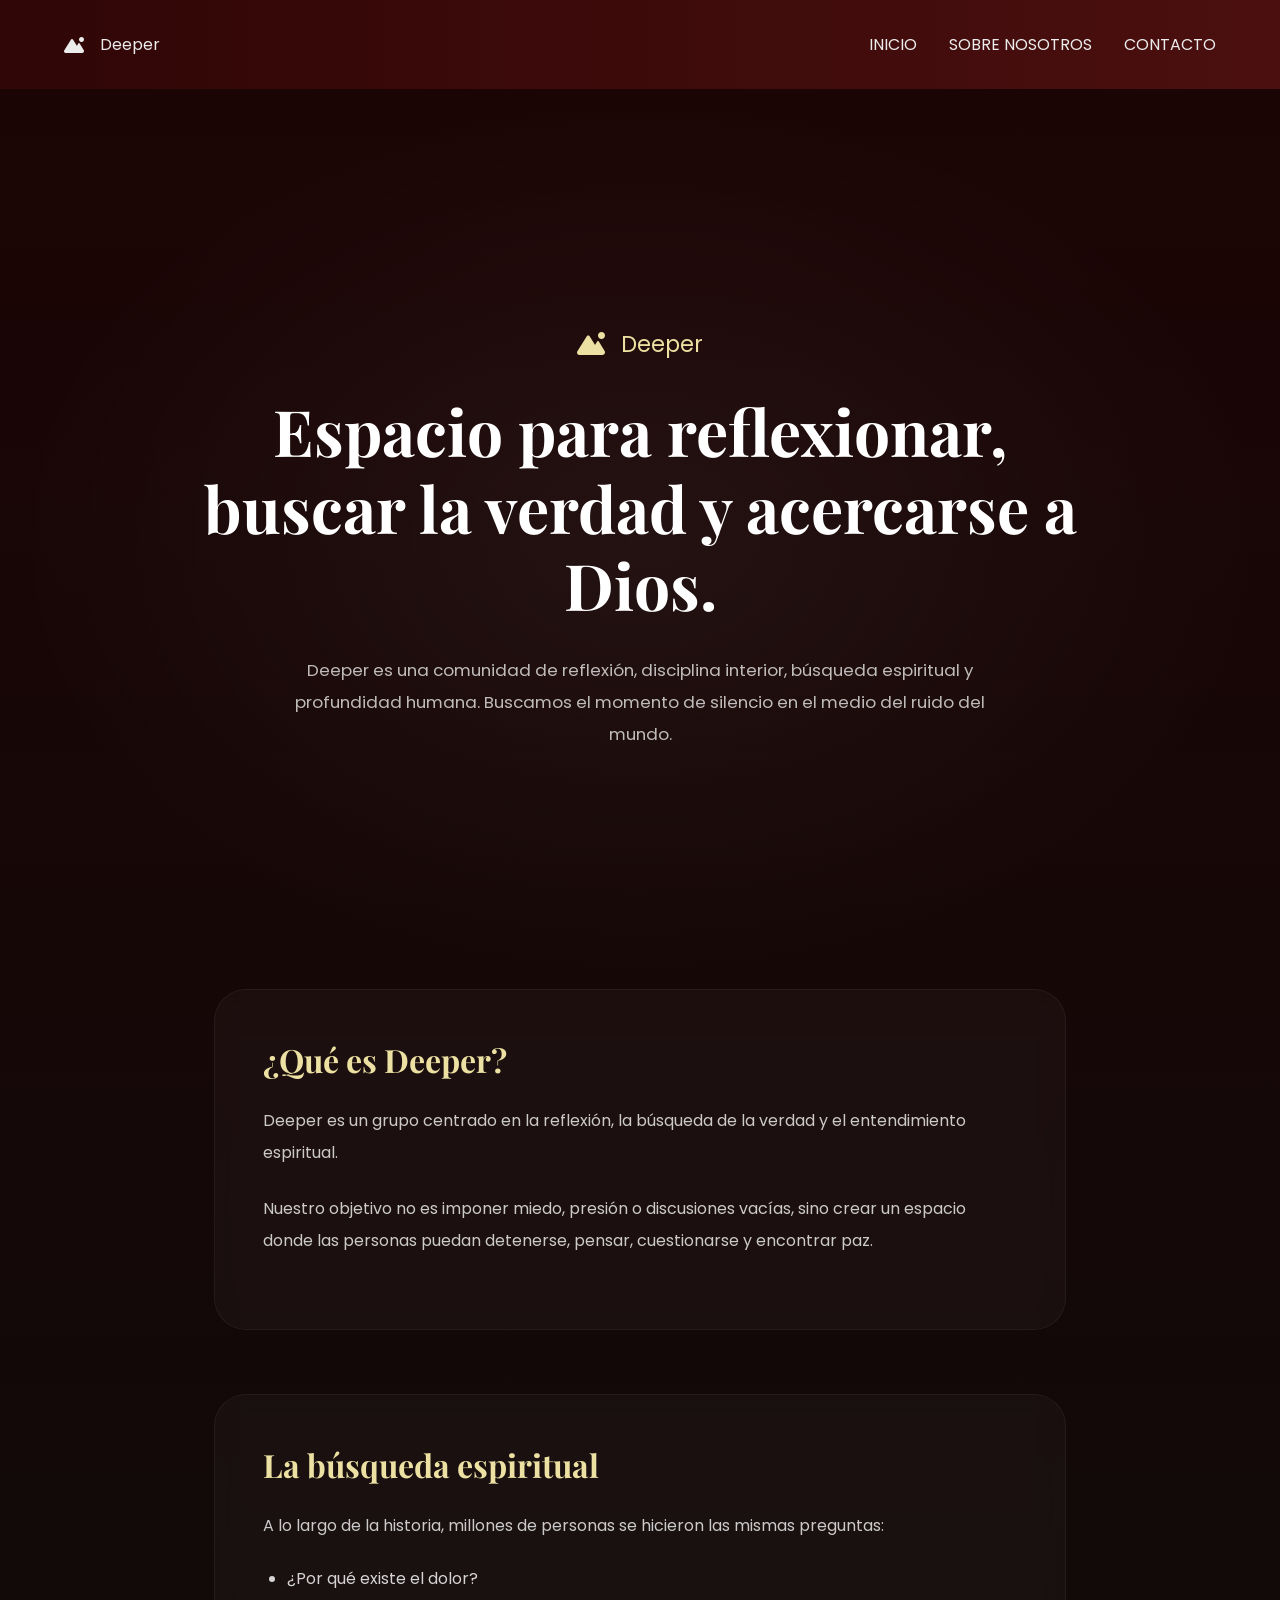
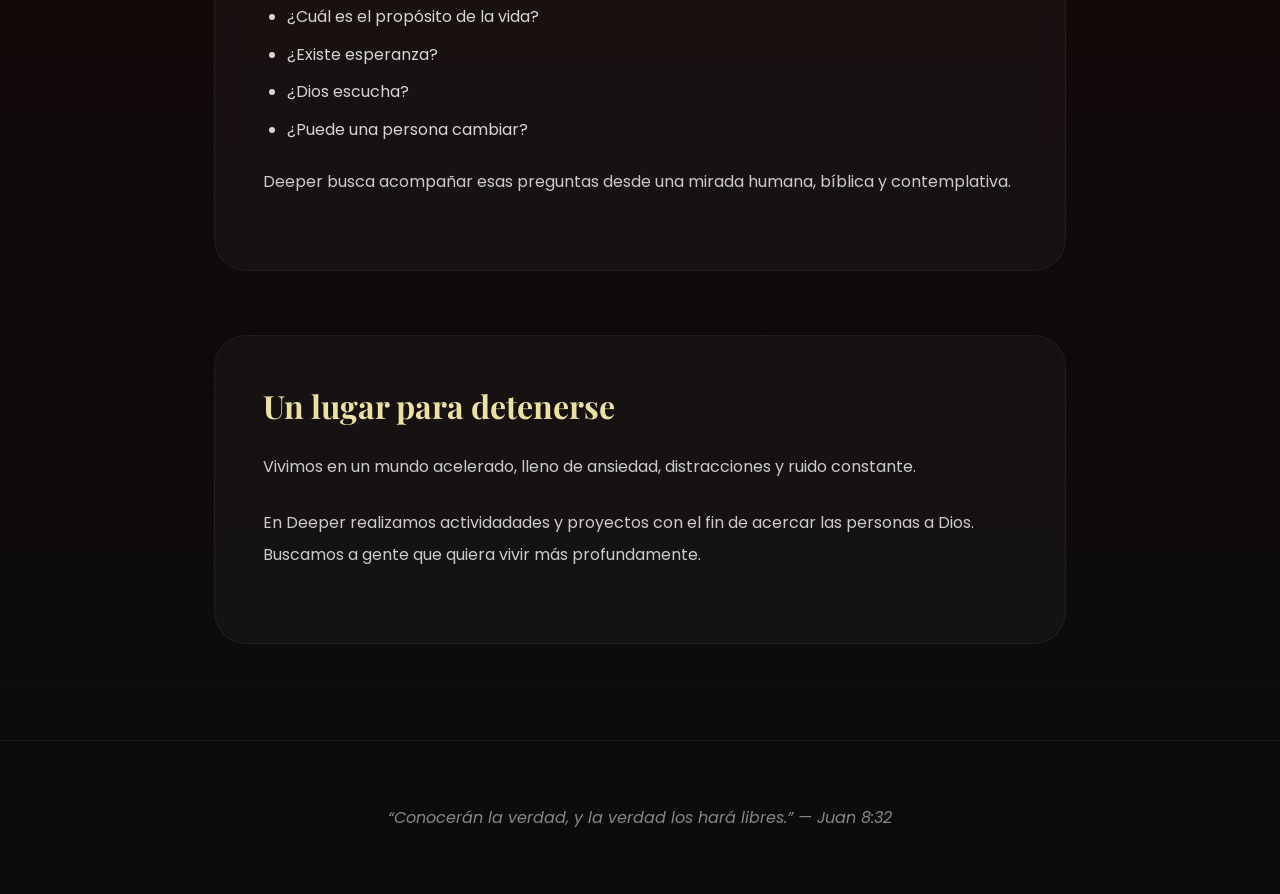
<file: about.html>
<!DOCTYPE html>
<html lang="es">
<head>

    <meta charset="UTF-8">
    <meta name="viewport" content="width=device-width, initial-scale=1.0">

    <title>Sobre Nosotros | Deeper</title>

    <link rel="stylesheet" href="css/about.css">
    <link rel="stylesheet" href="css/nav.css">

    <link rel="icon" type="image/png" href="img/logo.png">

    <link rel="preconnect" href="https://fonts.googleapis.com">
    <link rel="preconnect" href="https://fonts.gstatic.com" crossorigin>

    <link href="https://fonts.googleapis.com/css2?family=Poppins:wght@300;400;500;600;700&family=Playfair+Display:wght@400;500;600;700&display=swap" rel="stylesheet">

    <link rel="stylesheet" href="https://cdnjs.cloudflare.com/ajax/libs/font-awesome/6.5.1/css/all.min.css">

</head>

<body>

    <nav>

        <div id="mobile_top">

            <i class="fa-solid fa-bars" id="burger"></i>

            <div id="nav_logo">

                <i class="fa-solid fa-mountain-sun"></i>
                <p>Deeper</p>

            </div>

            <div id="nav_buttons">

                <a href="index.html">INICIO</a>
                <a href="about.html">SOBRE NOSOTROS</a>
                <a href="contacto.html">CONTACTO</a>

            </div>

            

        </div>

    </nav>

    <section id="about_hero">

        <div id="overlay"></div>

        <div id="about_content">

            <div id="about_logo">

                <i class="fa-solid fa-mountain-sun"></i>
                <p>Deeper</p>

            </div>

            <h1>
                Espacio para reflexionar,
                buscar la verdad
                y acercarse a Dios.
            </h1>

            <p class="about_desc">
                Deeper es una comunidad de reflexión, disciplina interior, búsqueda espiritual y profundidad humana. Buscamos el momento de silencio en el medio del ruido del mundo.
            </p>

        </div>

    </section>



    <main>

        <section class="about_section">

            <h2>¿Qué es Deeper?</h2>

            <p>
                Deeper es un grupo centrado en la reflexión,
                la búsqueda de la verdad
                y el entendimiento espiritual.
            </p>

            <p>
                Nuestro objetivo no es imponer miedo,
                presión
                o discusiones vacías,
                sino crear un espacio donde las personas puedan detenerse,
                pensar,
                cuestionarse
                y encontrar paz.
            </p>

        </section>



        <section class="about_section">

            <h2>La búsqueda espiritual</h2>

            <p>
                A lo largo de la historia,
                millones de personas se hicieron las mismas preguntas:
            </p>

            <ul>

                <li>¿Por qué existe el dolor?</li>
                <li>¿Cuál es el propósito de la vida?</li>
                <li>¿Existe esperanza?</li>
                <li>¿Dios escucha?</li>
                <li>¿Puede una persona cambiar?</li>

            </ul>

            <p>
                Deeper busca acompañar esas preguntas
                desde una mirada humana,
                bíblica
                y contemplativa.
            </p>

        </section>



        <section class="about_section">

            <h2>Un lugar para detenerse</h2>

            <p>
                Vivimos en un mundo acelerado,
                lleno de ansiedad,
                distracciones
                y ruido constante.
            </p>

            <p>
                En Deeper realizamos actividadades y 
                proyectos con el fin de acercar las personas a
                Dios. Buscamos a gente que quiera vivir más profundamente.
            </p>

        </section>

    </main>



    <footer>

        <p>
            “Conocerán la verdad,
            y la verdad los hará libres.”
            — Juan 8:32
        </p>

    </footer>

    <script src="js/hamburger.js"></script>

</body>
</html>
</file>
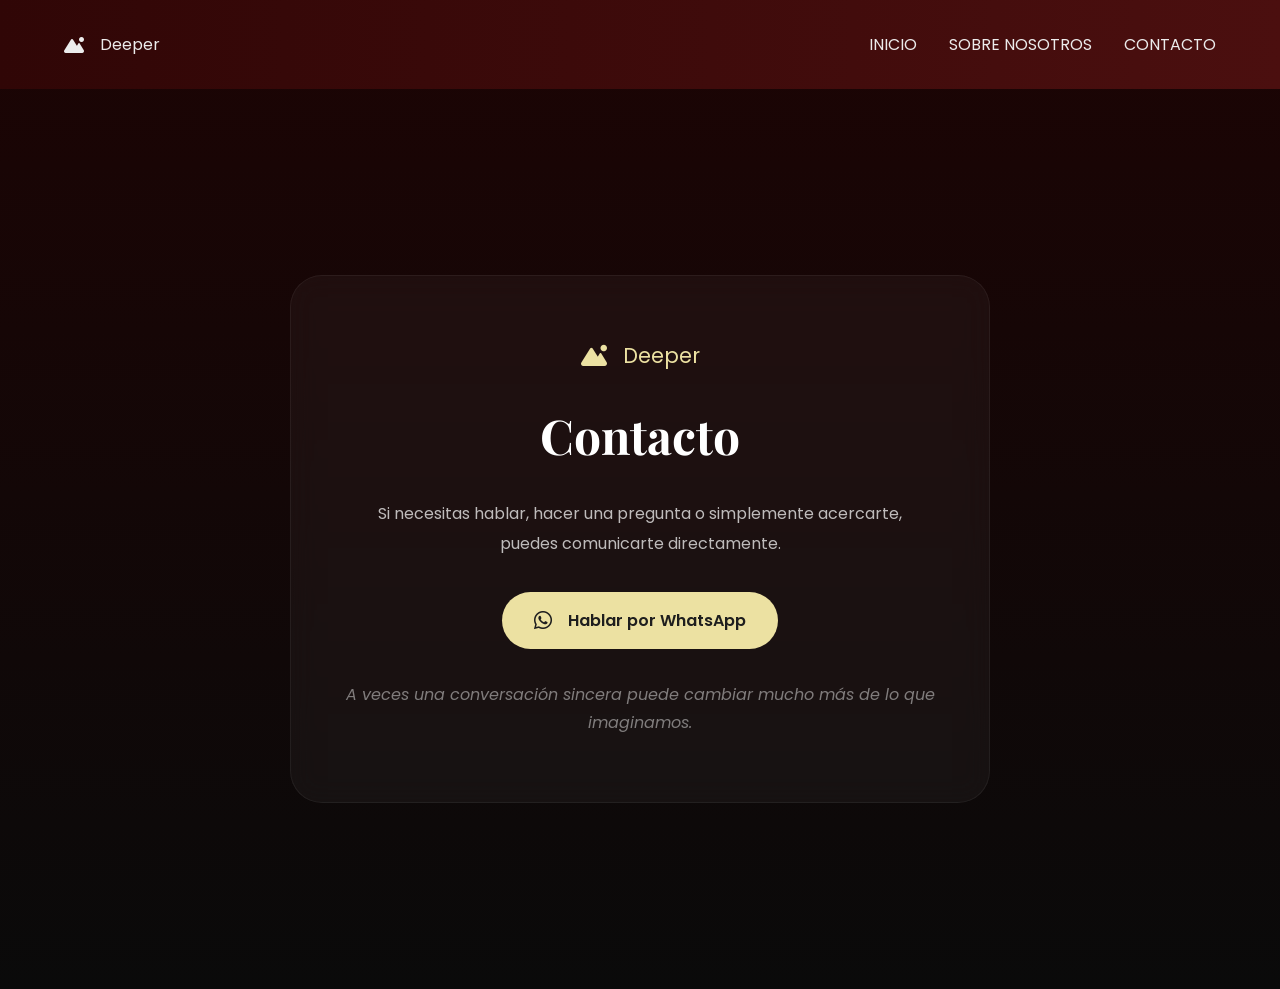
<file: contacto.html>
<!DOCTYPE html>
<html lang="es">
<head>

    <meta charset="UTF-8">
    <meta name="viewport" content="width=device-width, initial-scale=1.0">

    <title>Contacto | Deeper</title>

    <link rel="stylesheet" href="css/contact.css">
    <link rel="stylesheet" href="css/nav.css">

    <link rel="icon" type="image/png" href="img/logo.png">

    <link rel="preconnect" href="https://fonts.googleapis.com">
    <link rel="preconnect" href="https://fonts.gstatic.com" crossorigin>

    <link href="https://fonts.googleapis.com/css2?family=Poppins:wght@300;400;500;600;700&family=Playfair+Display:wght@400;500;600;700&display=swap" rel="stylesheet">

    <link rel="stylesheet" href="https://cdnjs.cloudflare.com/ajax/libs/font-awesome/6.5.1/css/all.min.css">

</head>

<body>

    <nav>

        <div id="mobile_top">

            <i class="fa-solid fa-bars" id="burger"></i>

            <div id="nav_logo">

                <i class="fa-solid fa-mountain-sun"></i>
                <p>Deeper</p>

            </div>

            <div id="nav_buttons">

                <a href="index.html">INICIO</a>
                <a href="about.html">SOBRE NOSOTROS</a>
                <a href="contacto.html">CONTACTO</a>

            </div>

            

        </div>

    </nav>

    <section id="contact_container">

        <div id="contact_card">

            <div id="contact_logo">

                <i class="fa-solid fa-mountain-sun"></i>
                <p>Deeper</p>

            </div>



            <h1>
                Contacto
            </h1>



            <p class="contact_desc">
                Si necesitas hablar,
                hacer una pregunta
                o simplemente acercarte,
                puedes comunicarte directamente.
            </p>



            <a
                href="https://wa.me/2645128508"
                target="_blank"
                id="whatsapp_btn"
            >

                <i class="fa-brands fa-whatsapp"></i>

                Hablar por WhatsApp

            </a>



            <p id="contact_note">
                A veces una conversación sincera
                puede cambiar mucho más de lo que imaginamos.
            </p>

        </div>

    </section>

    <script src="js/hamburger.js"></script>

</body>
</html>
</file>
<file: css/header.css>
header{
    background-color: rgb(48, 6, 6);
        background: 
        radial-gradient(circle, rgba(255,255,255,0.05) 1px, transparent 1px),
        linear-gradient(to right, rgb(48, 6, 6), rgb(75, 15, 15));
    background-size: 30px 30px, 100% 100%;
    color: white;
    padding: 10rem 7rem;
    position: relative;
    overflow: hidden;
}

#h_content{
    width: 50%;
    display: flex;
    flex-direction: column;
    gap: 3rem;
}

header img{
    width: 50%;
    position: absolute;
    right: -5rem;
    top: 0;
    opacity: 0.5;
}

header img:hover{
    opacity: 0.8;
    transform: rotate(2deg);
}

header h1{
    font-size: 2.5rem;
    margin-bottom: 0.5rem;
}

@media(max-width: 768px){

    header{
        padding: 5rem 3rem;
    }

    #h_content{
        width: 100%;
        position: relative;
        z-index: 2;
        gap: 2rem;
    }

    header h1{
        font-size: 2rem;
        line-height: 1.2;
    }

    header h3{
        font-size: 1rem;
    }

    header .desc{
        font-size: .95rem;
        line-height: 1.7;
    }



    header img{

        width: 120%;

        right: -10rem;
        top: 4rem;

        opacity: 0.12;

        pointer-events: none;
    }
}
</file>
<file: css/nav.css>
nav{
    display: flex;
    flex-direction: row;
    align-items: center;
    justify-content: space-between;
    gap: 1rem;
    padding: 2rem 4rem;
    background: linear-gradient(to right,rgb(48, 6, 6), rgb(75, 15, 15));
    color: rgb(236, 236, 236);
    position: sticky;
    top: 0;
    z-index: 999;
    backdrop-filter: blur(10px);

}

nav a{
    text-decoration: none;
    color: rgb(236, 236, 236);
}

nav a:hover{
    color: rgb(236, 225, 162);
    text-decoration: underline;
}

nav #nav_buttons{
    display: flex;
    flex-direction: row;
    align-items: center;
    gap: 2rem;
}

#search_container{
    display: flex;
    align-items: center;
    gap: .7rem;
    position: relative;
}

#search_icon{
    cursor: pointer;
    font-size: 1.2rem;
}

#search_input{
    width: 0;
    opacity: 0;

    padding: .6rem 1rem;
    border-radius: 2rem;
    border: none;
    outline: none;

    background: rgba(255,255,255,0.08);
    color: white;

    transition: .35s ease;

    font-family: 'Poppins';
}

#search_input.active{
    width: 220px;
    opacity: 1;
}

#search_input::placeholder{
    color: rgba(255,255,255,.6);
}

#no_results.active{
    opacity: 1;
}

#burger{

    display: none;

    font-size: 1.5rem;

    cursor: pointer;
}



#mobile_top{

    display: contents;
}



#nav_logo{

    display: flex;
    align-items: center;
    gap: 1rem;
}

@media(max-width: 768px){

    nav{

        padding: 1.2rem 1.5rem;

        flex-direction: column;
        align-items: stretch;

        gap: 0;
    }



    #mobile_top{

        display: flex;
        align-items: center;
        justify-content: space-between;
    }



    #burger{

        display: block;
    }



    #nav_logo{

        display: none;
    }



    #nav_buttons{

        display: flex;

        flex-direction: column;

        gap: 1.5rem;

        overflow: hidden;

        max-height: 0;

        opacity: 0;

        padding-top: 0;

        transition:
        max-height .4s ease,
        opacity .3s ease,
        padding .3s ease;
    }



    #nav_buttons.active{

        max-height: 300px;

        opacity: 1;

        padding-top: 2rem;
        flex-direction: column;
    }



    #nav_buttons a{

        font-size: 1rem;
    }



    #search_input.active{

        width: 140px;
    }

}

@media(max-width: 768px){
    nav{
        justify-content: center;
        gap: 4rem;
    }
}
</file>
<file: css/sections.css>
section{
    padding: 2rem 7rem;
}

section p{
    text-align: justify;
}

#comfort_search{

    display: flex;
    flex-direction: column;
    align-items: center;

    text-align: center;

    gap: 2rem;

    padding: 6rem 2rem;

    color: rgb(7, 7, 7);
}



.comfort_title{

    font-size: 2.3rem;
    font-family: 'Playfair Display';

    max-width: 700px;

    line-height: 1.3;

    text-align: center;
}



.comfort_desc{

    color: rgba(19, 19, 19, 0.7);

    max-width: 700px;

    line-height: 1.8;
    text-align: center;
}



#comfort_input_container{

    width: 100%;
    max-width: 700px;

    display: flex;
    flex-direction: row;
    align-items: center;
    gap: 1rem;

    padding: 1rem 1.5rem;

    border-radius: 5rem;

    background: rgba(255,255,255,.06);

    border: 1px solid rgba(255,255,255,.08);

    backdrop-filter: blur(10px);
}



#comfort_input_container i{

    color: rgba(19, 19, 19, 0.6);

    font-size: 1.1rem;
}



#main_search{

    flex: 1;

    background: transparent;

    border-radius: 8px;
    padding: 0 1rem;
    border-width: 0.1px;

    border: none;
    outline: none;

    color: rgba(19, 19, 19, 0.6);

    font-size: 1rem;

    font-family: 'Poppins';
}



#main_search::placeholder{

    color: rgba(19, 19, 19, 0.6);
}

#search_btn{

    border: none;
    outline: none;

    background: rgb(236, 225, 162);

    color: rgb(40,40,40);

    padding: .9rem 1.4rem;

    border-radius: 3rem;

    font-family: 'Poppins';

    font-weight: 600;

    cursor: pointer;

    transition: .25s ease;
}



#search_btn:hover{

    transform: scale(1.03);

    background: rgb(255, 242, 166);
}

#no_results_message{

    margin-top: 2rem;

    color: rgba(255, 0, 0, 0.7);

    font-style: italic;

    opacity: 0;

    transform: translateY(10px);

    transition: .4s ease;

    pointer-events: none;
}



#no_results_message.show{

    opacity: 1;

    transform: translateY(0);
}

@media(max-width: 768px){
    section{
        padding: 2rem 3rem;
    }
}

@media (max-width: 450px) {
    #comfort_input_container{
        flex-direction: column;
    }

    #main_search{
        border: 1px solid rgb(255, 242, 166);
        margin: 1rem 0;
        padding: 0.5rem 2rem;
    }
}
</file>
<file: css/footer.css>
footer{

    background: linear-gradient(
        to bottom,
        rgb(28, 4, 4),
        rgb(15, 15, 15)
    );

    color: rgb(220,220,220);

    padding-top: 5rem;

    margin-top: 6rem;
}





#footer_content{

    display: flex;
    justify-content: space-between;
    gap: 4rem;

    padding: 0 5rem 4rem 5rem;

    flex-wrap: wrap;
}



.footer_brand{

    flex: 1;
    min-width: 250px;
}



.footer_logo{

    display: flex;
    align-items: center;
    gap: 1rem;

    font-size: 1.3rem;
    font-weight: 600;

    margin-bottom: 1.5rem;
}



.footer_text{

    line-height: 1.8;
    color: rgba(255,255,255,.7);

    max-width: 400px;
}



.footer_links{

    display: flex;
    flex-direction: column;
    gap: 1rem;

    min-width: 150px;
}



.footer_links a{

    text-decoration: none;
    color: rgba(255,255,255,.75);

    transition: .25s ease;
}



.footer_links a:hover{

    color: rgb(236, 225, 162);

    transform: translateX(4px);
}



.footer_quote{

    flex: 1;
    min-width: 250px;

    text-align: right;
}



.footer_quote p{

    font-family: 'Playfair Display';

    font-size: 1.2rem;

    line-height: 1.7;

    margin-bottom: 1rem;
}



.footer_quote span{

    color: rgba(255,255,255,.6);
}



#footer_bottom{

    border-top: 1px solid rgba(255,255,255,.08);

    padding: 1.5rem;

    text-align: center;

    color: rgba(255,255,255,.45);

    font-size: .9rem;
}

@media(max-width: 768px){

    #footer_content{

        padding: 0 2rem 3rem 2rem;

        flex-direction: column;
    }

    .footer_quote{

        text-align: left;
    }

}
</file>
<file: css/about.css>
*{
    margin: 0;
    padding: 0;
    box-sizing: border-box;
}

body{

    font-family: 'Poppins';

    background:
    linear-gradient(
        to bottom,
        rgb(28, 4, 4),
        rgb(12, 12, 12)
    );

    color: white;

    overflow-x: hidden;
}



/* ========================= */
/* HERO */
/* ========================= */

#about_hero{

    min-height: 100vh;

    position: relative;

    display: flex;
    align-items: center;
    justify-content: center;

    padding: 4rem 2rem;

    overflow: hidden;
}



#overlay{

    position: absolute;
    inset: 0;

    background:
    radial-gradient(
        rgba(255,255,255,.05),
        transparent 70%
    );
}



#about_content{

    position: relative;
    z-index: 2;

    width: 100%;
    max-width: 900px;

    display: flex;
    flex-direction: column;

    align-items: center;

    text-align: center;

    gap: 2rem;
}



#about_logo{

    display: flex;
    align-items: center;
    gap: 1rem;

    font-size: 1.4rem;

    color: rgb(236, 225, 162);
}



#about_content h1{

    font-size: 4rem;

    line-height: 1.2;

    font-family: 'Playfair Display';

    max-width: 900px;
}



.about_desc{

    color: rgba(255,255,255,.72);

    line-height: 1.9;

    max-width: 750px;

    font-size: 1.05rem;
}



/* ========================= */
/* MAIN */
/* ========================= */

main{

    display: flex;
    flex-direction: column;

    gap: 4rem;

    padding:
    0 2rem 6rem 2rem;
}



.about_section{

    width: 70%;

    margin: auto;

    background: rgba(255,255,255,.03);

    border: 1px solid rgba(255,255,255,.05);

    border-radius: 2rem;

    padding: 3rem;

    backdrop-filter: blur(10px);
}



.about_section h2{

    font-size: 2rem;

    margin-bottom: 1.5rem;

    font-family: 'Playfair Display';

    color: rgb(236, 225, 162);
}



.about_section p{

    color: rgba(255,255,255,.78);

    line-height: 2;

    margin-bottom: 1.5rem;
}



.about_section ul{

    margin-left: 1.5rem;

    margin-bottom: 1.5rem;
}



.about_section li{

    margin-bottom: .8rem;

    color: rgba(255,255,255,.82);
}



/* ========================= */
/* FOOTER */
/* ========================= */

footer{

    padding: 4rem 2rem;

    text-align: center;

    border-top: 1px solid rgba(255,255,255,.05);

    color: rgba(255,255,255,.5);

    font-style: italic;
}



/* ========================= */
/* RESPONSIVE */
/* ========================= */

@media(max-width: 768px){

    #about_content h1{

        font-size: 2.5rem;
    }



    .about_section{
        width: 90%;
        padding: 2rem;
    }



    .about_section h2{

        font-size: 1.7rem;
    }

}
</file>
<file: css/contact.css>
*{
    margin: 0;
    padding: 0;
    box-sizing: border-box;
}

body{

    font-family: 'Poppins';

    background:
    linear-gradient(
        to bottom,
        rgb(28, 4, 4),
        rgb(10, 10, 10)
    );

    color: white;

    min-height: 100vh;
}



/* ========================= */
/* CONTENEDOR */
/* ========================= */

#contact_container{

    min-height: 100vh;

    display: flex;
    align-items: center;
    justify-content: center;

    padding: 2rem;
}



/* ========================= */
/* CARD */
/* ========================= */

#contact_card{

    width: 100%;
    max-width: 700px;

    background: rgba(255,255,255,.04);

    border: 1px solid rgba(255,255,255,.06);

    backdrop-filter: blur(14px);

    border-radius: 2rem;

    padding: 4rem 3rem;

    display: flex;
    flex-direction: column;
    align-items: center;

    text-align: center;

    gap: 2rem;
}



/* ========================= */
/* LOGO */
/* ========================= */

#contact_logo{

    display: flex;
    align-items: center;
    gap: 1rem;

    color: rgb(236, 225, 162);

    font-size: 1.3rem;
}



/* ========================= */
/* TITULO */
/* ========================= */

#contact_card h1{

    font-size: 3rem;

    font-family: 'Playfair Display';
}



/* ========================= */
/* TEXTO */
/* ========================= */

.contact_desc{

    color: rgba(255,255,255,.72);

    line-height: 1.9;

    max-width: 550px;
}



/* ========================= */
/* BOTÓN WHATSAPP */
/* ========================= */

#whatsapp_btn{

    display: flex;
    align-items: center;
    gap: 1rem;

    text-decoration: none;

    background: rgb(236, 225, 162);

    color: rgb(30,30,30);

    padding: 1rem 2rem;

    border-radius: 5rem;

    font-weight: 600;

    transition: .3s ease;
}



#whatsapp_btn:hover{

    transform: scale(1.04);

    box-shadow:
    0 0 30px rgba(236,225,162,.15);
}



#whatsapp_btn i{

    font-size: 1.3rem;
}



/* ========================= */
/* NOTA FINAL */
/* ========================= */

#contact_note{

    color: rgba(255,255,255,.45);

    font-style: italic;

    line-height: 1.8;
}



/* ========================= */
/* RESPONSIVE */
/* ========================= */

@media(max-width: 768px){

    #contact_card{

        padding: 3rem 2rem;
    }



    #contact_card h1{

        font-size: 2.3rem;
    }

}
</file>
